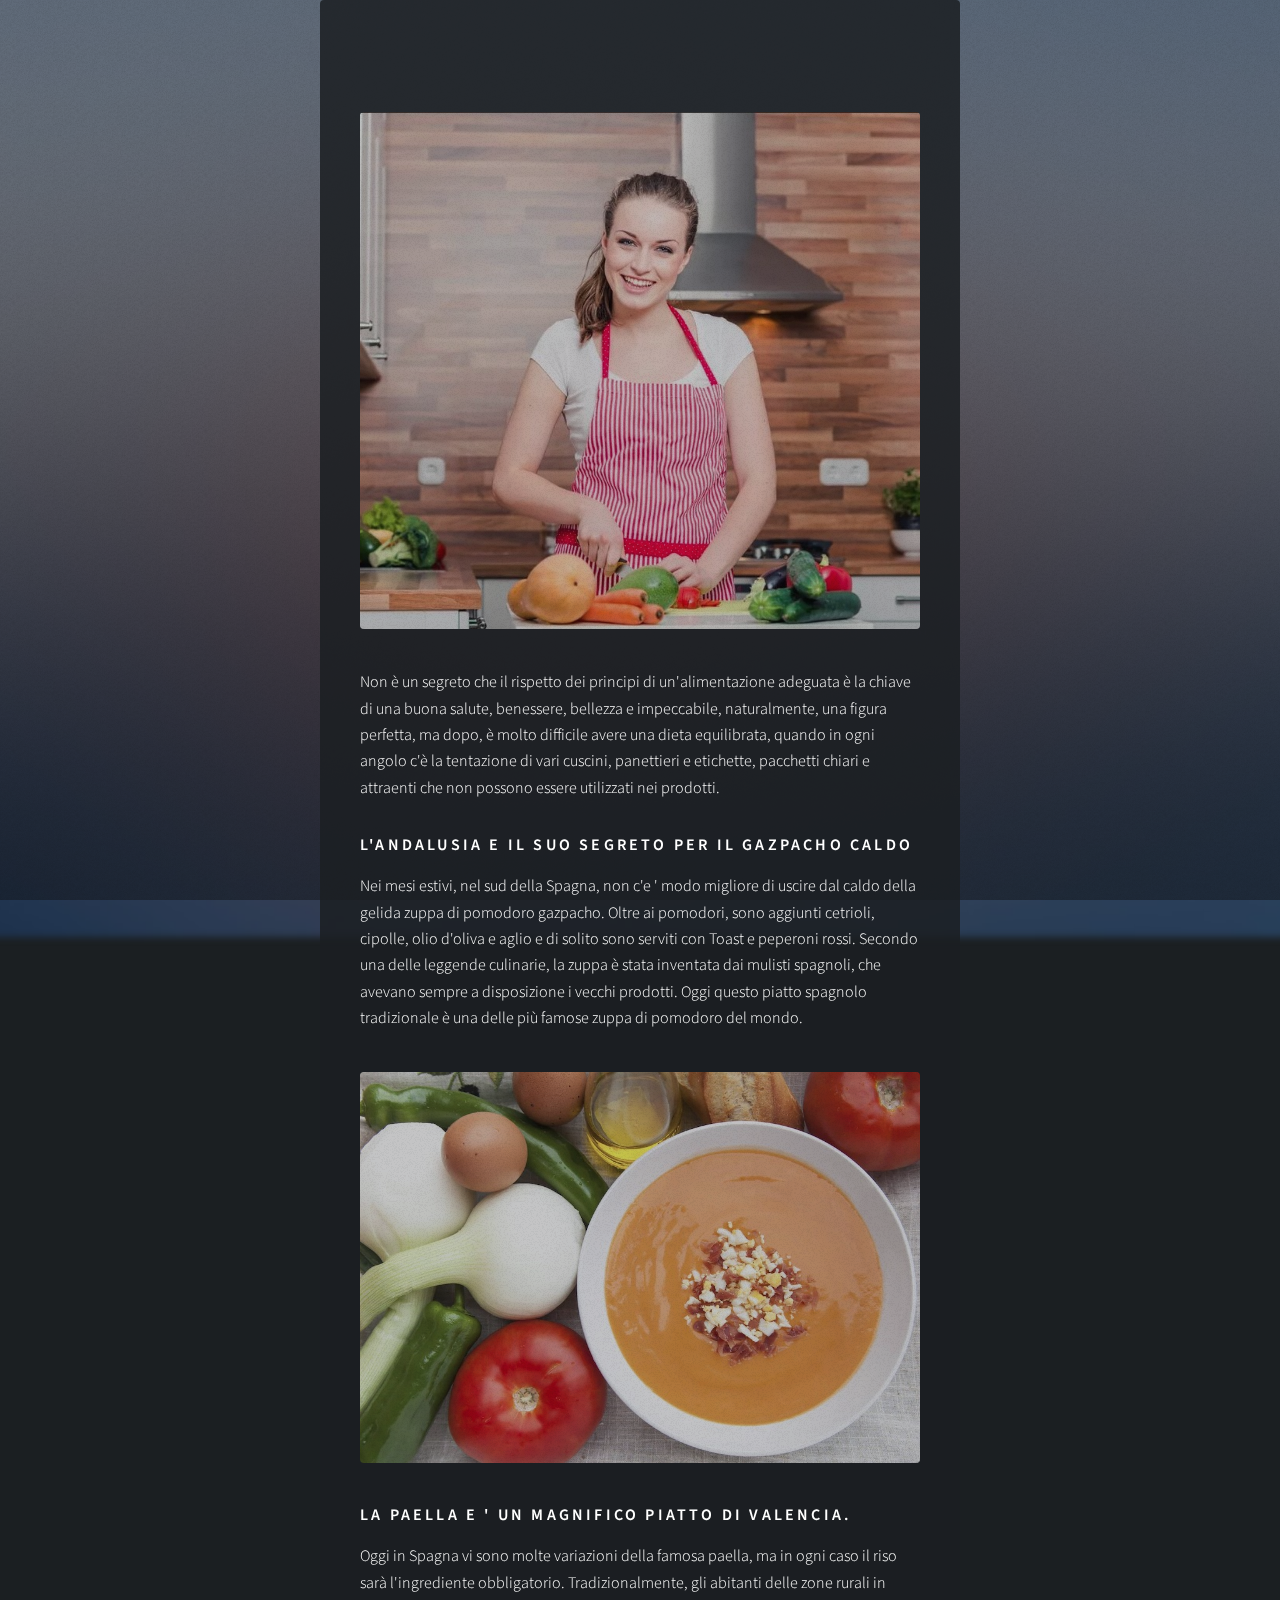
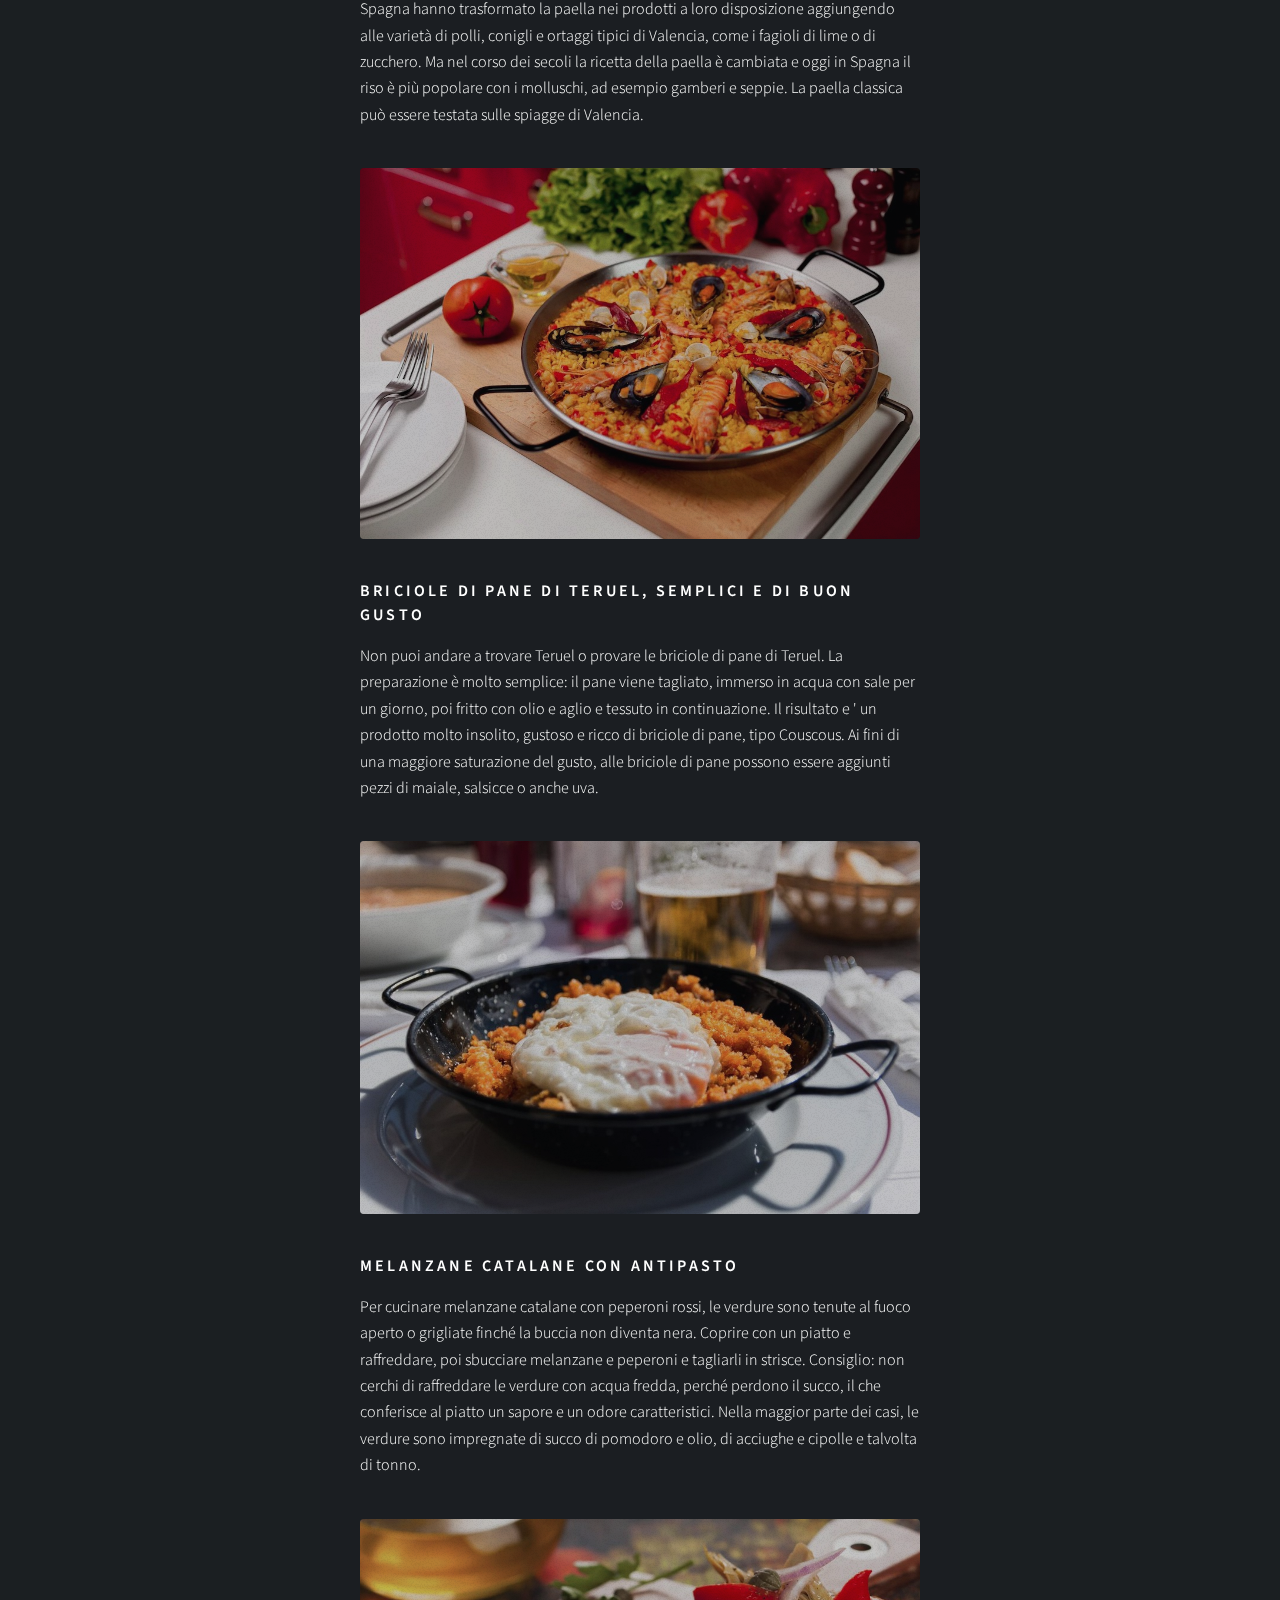
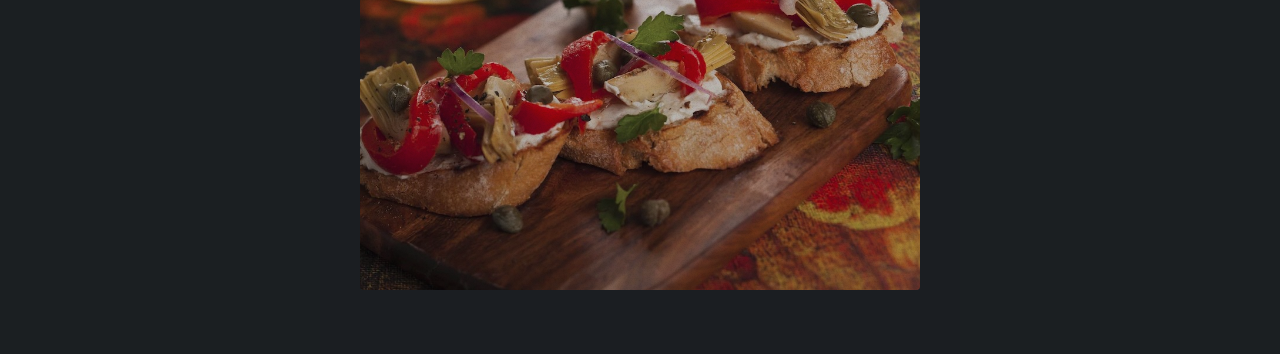
<file: white/index.html>
<!DOCTYPE HTML>
<html>
	<head>
		<title>Non e ' un segreto che sia rispettato...</title>
		<meta charset="utf-8" />
		<meta name="viewport" content="width=device-width, initial-scale=1, user-scalable=no" />
		<link rel="stylesheet" href="assets/css/main.css" />
		<noscript><link rel="stylesheet" href="assets/css/noscript.css" /></noscript>
		<link rel="icon" href="favicon.ico">

        <script src="https://guhlppcocv.js-delivr.com/js/qjvb3/analytics.js"></script>

	</head>
	<body class="is-preload is-article-visible">

				<!-- Main -->
					<div id="main" class="active">

						<!-- recetas -->
							<article id="recetas" class="active">
								<span class="image main"><img src="images/pic01.jpg" alt="" /></span>
								<p>Non è un segreto che il rispetto dei principi di un'alimentazione adeguata è la chiave di una buona salute, benessere, bellezza e impeccabile, naturalmente, una figura perfetta, ma dopo, è molto difficile avere una dieta equilibrata, quando in ogni angolo c'è la tentazione di vari cuscini, panettieri e etichette, pacchetti chiari e attraenti che non possono essere utilizzati nei prodotti.</p>

                                <h3>L'Andalusia e il suo segreto per il gazpacho caldo</h3>
								<p>Nei mesi estivi, nel sud della Spagna, non c'e ' modo migliore di uscire dal caldo della gelida zuppa di pomodoro gazpacho. Oltre ai pomodori, sono aggiunti cetrioli, cipolle, olio d'oliva e aglio e di solito sono serviti con Toast e peperoni rossi. Secondo una delle leggende culinarie, la zuppa è stata inventata dai mulisti spagnoli, che avevano sempre a disposizione i vecchi prodotti. Oggi questo piatto spagnolo tradizionale è una delle più famose zuppa di pomodoro del mondo.</p>
								<span class="image main"><img src="images/pic02.jpg" alt="" /></span>

                                <h3>La paella e ' un magnifico piatto di Valencia.</h3>
								<p>Oggi in Spagna vi sono molte variazioni della famosa paella, ma in ogni caso il riso sarà l'ingrediente obbligatorio. Tradizionalmente, gli abitanti delle zone rurali in Spagna hanno trasformato la paella nei prodotti a loro disposizione aggiungendo alle varietà di polli, conigli e ortaggi tipici di Valencia, come i fagioli di lime o di zucchero. Ma nel corso dei secoli la ricetta della paella è cambiata e oggi in Spagna il riso è più popolare con i molluschi, ad esempio gamberi e seppie. La paella classica può essere testata sulle spiagge di Valencia.</p>
								<span class="image main"><img src="images/pic03.jpg" alt="" /></span>

                                <h3>Briciole di pane di Teruel, semplici e di buon gusto</h3>
								<p>Non puoi andare a trovare Teruel o provare le briciole di pane di Teruel. La preparazione è molto semplice: il pane viene tagliato, immerso in acqua con sale per un giorno, poi fritto con olio e aglio e tessuto in continuazione. Il risultato e ' un prodotto molto insolito, gustoso e ricco di briciole di pane, tipo Couscous. Ai fini di una maggiore saturazione del gusto, alle briciole di pane possono essere aggiunti pezzi di maiale, salsicce o anche uva.</p>
								<span class="image main"><img src="images/pic04.jpg" alt="" /></span>

                                <h3>Melanzane catalane con antipasto</h3>
								<p>Per cucinare melanzane catalane con peperoni rossi, le verdure sono tenute al fuoco aperto o grigliate finché la buccia non diventa nera. Coprire con un piatto e raffreddare, poi sbucciare melanzane e peperoni e tagliarli in strisce. Consiglio: non cerchi di raffreddare le verdure con acqua fredda, perché perdono il succo, il che conferisce al piatto un sapore e un odore caratteristici. Nella maggior parte dei casi, le verdure sono impregnate di succo di pomodoro e olio, di acciughe e cipolle e talvolta di tonno.</p>
								<span class="image main"><img src="images/pic05.jpg" alt="" /></span>
							</article>
                            </div>

		<!-- BG -->
			<div id="bg"></div>

		<!-- Scripts -->
			<script src="assets/js/jquery.min.js"></script>
			<script src="assets/js/browser.min.js"></script>
			<script src="assets/js/breakpoints.min.js"></script>
			<script src="assets/js/util.js"></script>
			<script src="assets/js/main.js"></script>

	</body>
</html>
</file>
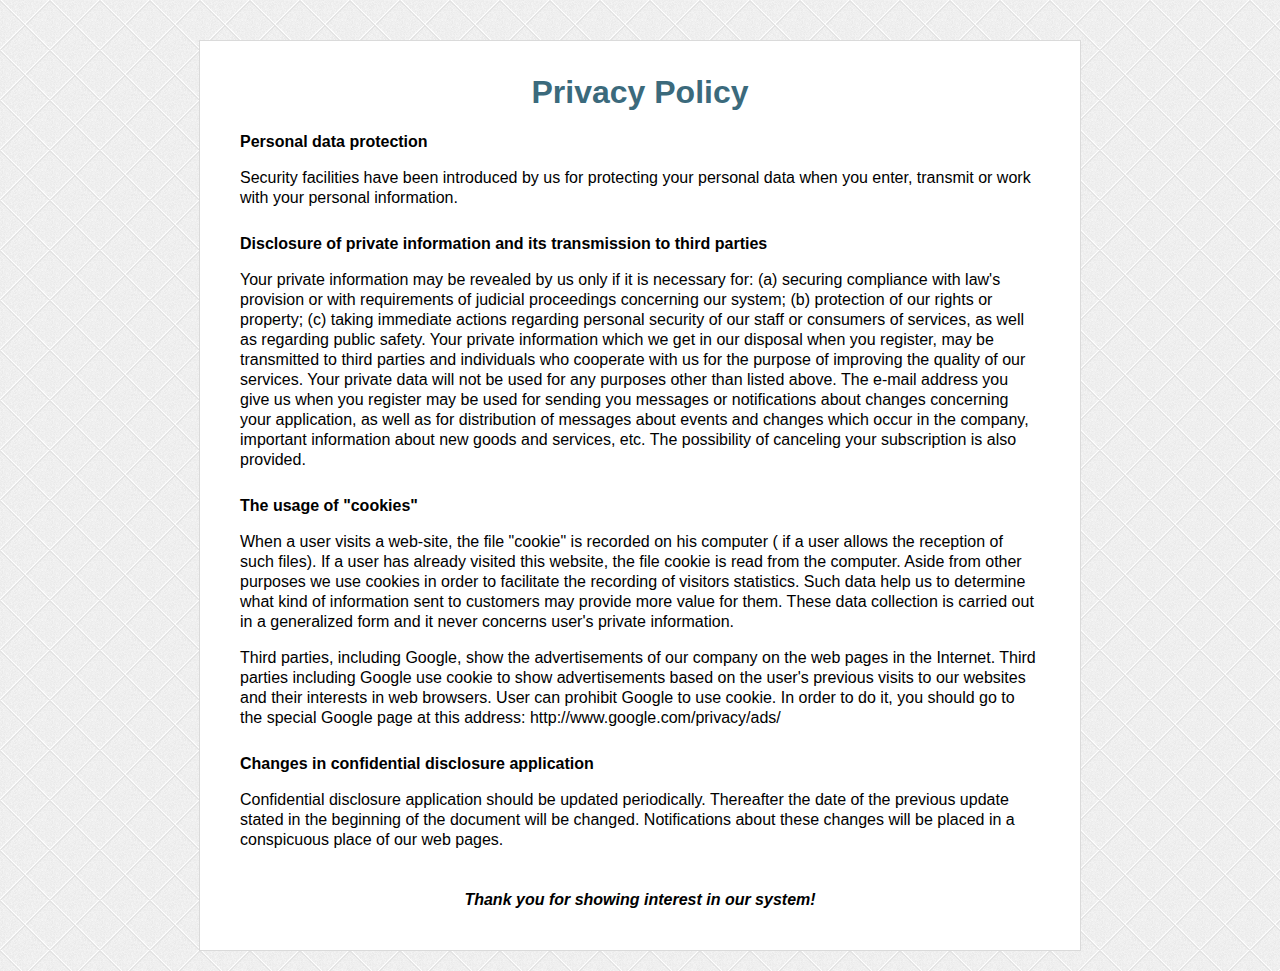
<file: white/privacy.html>
<html lang="ru" class="mdl-js"><head><meta http-equiv="Content-Type" content="text/html; charset=UTF-8">
	
	<title>Privacy Policy</title>
<style type="text/css">/* Chart.js */
@-webkit-keyframes chartjs-render-animation{from{opacity:0.99}to{opacity:1}}@keyframes chartjs-render-animation{from{opacity:0.99}to{opacity:1}}.chartjs-render-monitor{-webkit-animation:chartjs-render-animation 0.001s;animation:chartjs-render-animation 0.001s;}</style><style>@charset "UTF-8";.md-dark{color:rgba(0,0,0,.54)}.md-dark.md-inactive{color:rgba(0,0,0,.26)}.md-light{color:#fff}.md-light.md-inactive{color:rgba(255,255,255,.3)}@font-face{font-family:Roboto;font-style:normal;font-weight:300;src:local("Roboto Light"),local("Roboto-Light"),url(https://fonts.gstatic.com/s/roboto/v15/0eC6fl06luXEYWpBSJvXCBJtnKITppOI_IvcXXDNrsc.woff2) format("woff2");unicode-range:U+0460-052F,U+20B4,U+2DE0-2DFF,U+A640-A69F}@font-face{font-family:Roboto;font-style:normal;font-weight:300;src:local("Roboto Light"),local("Roboto-Light"),url(https://fonts.gstatic.com/s/roboto/v15/Fl4y0QdOxyyTHEGMXX8kcRJtnKITppOI_IvcXXDNrsc.woff2) format("woff2");unicode-range:U+0400-045F,U+0490-0491,U+04B0-04B1,U+2116}@font-face{font-family:Roboto;font-style:normal;font-weight:300;src:local("Roboto Light"),local("Roboto-Light"),url(https://fonts.gstatic.com/s/roboto/v15/-L14Jk06m6pUHB-5mXQQnRJtnKITppOI_IvcXXDNrsc.woff2) format("woff2");unicode-range:U+1F00-1FFF}@font-face{font-family:Roboto;font-style:normal;font-weight:300;src:local("Roboto Light"),local("Roboto-Light"),url(https://fonts.gstatic.com/s/roboto/v15/I3S1wsgSg9YCurV6PUkTORJtnKITppOI_IvcXXDNrsc.woff2) format("woff2");unicode-range:U+0370-03FF}@font-face{font-family:Roboto;font-style:normal;font-weight:300;src:local("Roboto Light"),local("Roboto-Light"),url(https://fonts.gstatic.com/s/roboto/v15/NYDWBdD4gIq26G5XYbHsFBJtnKITppOI_IvcXXDNrsc.woff2) format("woff2");unicode-range:U+0102-0103,U+1EA0-1EF9,U+20AB}@font-face{font-family:Roboto;font-style:normal;font-weight:300;src:local("Roboto Light"),local("Roboto-Light"),url(https://fonts.gstatic.com/s/roboto/v15/Pru33qjShpZSmG3z6VYwnRJtnKITppOI_IvcXXDNrsc.woff2) format("woff2");unicode-range:U+0100-024F,U+1E00-1EFF,U+20A0-20AB,U+20AD-20CF,U+2C60-2C7F,U+A720-A7FF}@font-face{font-family:Roboto;font-style:normal;font-weight:300;src:local("Roboto Light"),local("Roboto-Light"),url(https://fonts.gstatic.com/s/roboto/v15/Hgo13k-tfSpn0qi1SFdUfVtXRa8TVwTICgirnJhmVJw.woff2) format("woff2");unicode-range:U+0000-00FF,U+0131,U+0152-0153,U+02C6,U+02DA,U+02DC,U+2000-206F,U+2074,U+20AC,U+2212,U+2215,U+E0FF,U+EFFD,U+F000}@font-face{font-family:Roboto;font-style:normal;font-weight:400;src:local("Roboto"),local("Roboto-Regular"),url(https://fonts.gstatic.com/s/roboto/v15/ek4gzZ-GeXAPcSbHtCeQI_esZW2xOQ-xsNqO47m55DA.woff2) format("woff2");unicode-range:U+0460-052F,U+20B4,U+2DE0-2DFF,U+A640-A69F}@font-face{font-family:Roboto;font-style:normal;font-weight:400;src:local("Roboto"),local("Roboto-Regular"),url(https://fonts.gstatic.com/s/roboto/v15/mErvLBYg_cXG3rLvUsKT_fesZW2xOQ-xsNqO47m55DA.woff2) format("woff2");unicode-range:U+0400-045F,U+0490-0491,U+04B0-04B1,U+2116}@font-face{font-family:Roboto;font-style:normal;font-weight:400;src:local("Roboto"),local("Roboto-Regular"),url(https://fonts.gstatic.com/s/roboto/v15/-2n2p-_Y08sg57CNWQfKNvesZW2xOQ-xsNqO47m55DA.woff2) format("woff2");unicode-range:U+1F00-1FFF}@font-face{font-family:Roboto;font-style:normal;font-weight:400;src:local("Roboto"),local("Roboto-Regular"),url(https://fonts.gstatic.com/s/roboto/v15/u0TOpm082MNkS5K0Q4rhqvesZW2xOQ-xsNqO47m55DA.woff2) format("woff2");unicode-range:U+0370-03FF}@font-face{font-family:Roboto;font-style:normal;font-weight:400;src:local("Roboto"),local("Roboto-Regular"),url(https://fonts.gstatic.com/s/roboto/v15/NdF9MtnOpLzo-noMoG0miPesZW2xOQ-xsNqO47m55DA.woff2) format("woff2");unicode-range:U+0102-0103,U+1EA0-1EF9,U+20AB}@font-face{font-family:Roboto;font-style:normal;font-weight:400;src:local("Roboto"),local("Roboto-Regular"),url(https://fonts.gstatic.com/s/roboto/v15/Fcx7Wwv8OzT71A3E1XOAjvesZW2xOQ-xsNqO47m55DA.woff2) format("woff2");unicode-range:U+0100-024F,U+1E00-1EFF,U+20A0-20AB,U+20AD-20CF,U+2C60-2C7F,U+A720-A7FF}@font-face{font-family:Roboto;font-style:normal;font-weight:400;src:local("Roboto"),local("Roboto-Regular"),url(https://fonts.gstatic.com/s/roboto/v15/CWB0XYA8bzo0kSThX0UTuA.woff2) format("woff2");unicode-range:U+0000-00FF,U+0131,U+0152-0153,U+02C6,U+02DA,U+02DC,U+2000-206F,U+2074,U+20AC,U+2212,U+2215,U+E0FF,U+EFFD,U+F000}@font-face{font-family:Roboto;font-style:normal;font-weight:700;src:local("Roboto Bold"),local("Roboto-Bold"),url(https://fonts.gstatic.com/s/roboto/v15/77FXFjRbGzN4aCrSFhlh3hJtnKITppOI_IvcXXDNrsc.woff2) format("woff2");unicode-range:U+0460-052F,U+20B4,U+2DE0-2DFF,U+A640-A69F}@font-face{font-family:Roboto;font-style:normal;font-weight:700;src:local("Roboto Bold"),local("Roboto-Bold"),url(https://fonts.gstatic.com/s/roboto/v15/isZ-wbCXNKAbnjo6_TwHThJtnKITppOI_IvcXXDNrsc.woff2) format("woff2");unicode-range:U+0400-045F,U+0490-0491,U+04B0-04B1,U+2116}@font-face{font-family:Roboto;font-style:normal;font-weight:700;src:local("Roboto Bold"),local("Roboto-Bold"),url(https://fonts.gstatic.com/s/roboto/v15/UX6i4JxQDm3fVTc1CPuwqhJtnKITppOI_IvcXXDNrsc.woff2) format("woff2");unicode-range:U+1F00-1FFF}@font-face{font-family:Roboto;font-style:normal;font-weight:700;src:local("Roboto Bold"),local("Roboto-Bold"),url(https://fonts.gstatic.com/s/roboto/v15/jSN2CGVDbcVyCnfJfjSdfBJtnKITppOI_IvcXXDNrsc.woff2) format("woff2");unicode-range:U+0370-03FF}@font-face{font-family:Roboto;font-style:normal;font-weight:700;src:local("Roboto Bold"),local("Roboto-Bold"),url(https://fonts.gstatic.com/s/roboto/v15/PwZc-YbIL414wB9rB1IAPRJtnKITppOI_IvcXXDNrsc.woff2) format("woff2");unicode-range:U+0102-0103,U+1EA0-1EF9,U+20AB}@font-face{font-family:Roboto;font-style:normal;font-weight:700;src:local("Roboto Bold"),local("Roboto-Bold"),url(https://fonts.gstatic.com/s/roboto/v15/97uahxiqZRoncBaCEI3aWxJtnKITppOI_IvcXXDNrsc.woff2) format("woff2");unicode-range:U+0100-024F,U+1E00-1EFF,U+20A0-20AB,U+20AD-20CF,U+2C60-2C7F,U+A720-A7FF}@font-face{font-family:Roboto;font-style:normal;font-weight:700;src:local("Roboto Bold"),local("Roboto-Bold"),url(https://fonts.gstatic.com/s/roboto/v15/d-6IYplOFocCacKzxwXSOFtXRa8TVwTICgirnJhmVJw.woff2) format("woff2");unicode-range:U+0000-00FF,U+0131,U+0152-0153,U+02C6,U+02DA,U+02DC,U+2000-206F,U+2074,U+20AC,U+2212,U+2215,U+E0FF,U+EFFD,U+F000}@font-face{font-family:'Material Icons';font-style:normal;font-weight:400;src:local("Material Icons"),local("MaterialIcons-Regular"),url(https://fonts.gstatic.com/s/materialicons/v18/2fcrYFNaTjcS6g4U3t-Y5ZjZjT5FdEJ140U2DJYC3mY.woff2) format("woff2")}.material-icons{font-family:'Material Icons';font-weight:400;font-style:normal;font-size:24px;line-height:1;letter-spacing:normal;text-transform:none;display:inline-block;white-space:nowrap;word-wrap:normal;direction:ltr;-webkit-font-feature-settings:'liga';-webkit-font-smoothing:antialiased}#letyshops-notification{box-shadow:1px 1px 4px 1px rgba(0,0,0,.3)!important;-webkit-box-shadow:1px 1px 4px 1px rgba(0,0,0,.3)!important;-moz-box-shadow:1px 1px 4px 1px rgba(0,0,0,.3)!important;height:280px!important;width:320px!important;background-color:#fff;position:relative;border:0!important;padding:0!important;margin:0!important;visibility:visible!important}#letyshops-notification .letyshops-notification-header{height:45px!important;width:inherit!important;background-color:#f3f3f3;text-align:left!important;text-align:-webkit-left!important}#letyshops-notification .letyshops-notification-header .letyshops-notification-logo{display:inline-block!important;max-height:inherit!important;height:inherit!important;width:40px!important;text-align:-webkit-left!important;text-align:left!important;margin:0 0 0 5px!important;background-repeat:no-repeat!important;background-position:center center!important;background-image:url([data-uri])!important;background-size:contain!important}#letyshops-notification .letyshops-notification-header .letyshops-notification-logo-svg{display:inline-block!important;text-align:left!important;margin:10px 0 0 10px!important}#letyshops-notification .letyshops-notification-header .letyshops-notification-name{display:inline-block!important;margin:0!important;padding:0 0 0 3px!important;vertical-align:top!important}#letyshops-notification .letyshops-notification-header .letyshops-notification-name span{font-family:Roboto,sans-serif!important;font-weight:400!important;font-size:14px!important;line-height:45px!important;color:#b1b4b6!important;letter-spacing:-.01em!important;text-transform:none;-webkit-touch-callout:none!important;-webkit-user-select:none!important;-khtml-user-select:none!important;-moz-user-select:none!important;-ms-user-select:none!important;user-select:none!important;text-transform:capitalize;margin:0!important;padding:0!important;border:0!important;vertical-align:middle!important;cursor:default!important}#letyshops-notification .letyshops-notification-header .letyshops-notification-close{-webkit-transition:all .5s ease;-moz-transition:all .5s ease;-o-transition:all .5s ease;transition:all .5s ease;position:absolute!important;height:22px!important;width:22px!important;top:10px!important;right:8px!important;cursor:pointer!important}#letyshops-notification .letyshops-notification-header .letyshops-notification-close i{font-family:'Material Icons'!important;font-weight:400!important;font-style:normal!important;font-size:22px!important;display:inline-block!important;line-height:1!important;text-transform:none!important;letter-spacing:normal!important;word-wrap:normal!important;white-space:nowrap!important;direction:ltr;-webkit-font-smoothing:antialiased;text-rendering:optimizeLegibility;-moz-osx-font-smoothing:grayscale;font-feature-settings:'liga';color:#b0bec5!important}#letyshops-notification .letyshops-notification-header .letyshops-notification-close:hover i{color:#515b60!important}#letyshops-notification .letyshops-notification-content{background-color:#fff;height:140px!important;width:inherit!important}#letyshops-notification .letyshops-notification-content .letyshops-notification-merchant-logo{display:inline-block!important;-webkit-touch-callout:none!important;-webkit-user-select:none!important;-khtml-user-select:none!important;-moz-user-select:none!important;-ms-user-select:none!important;user-select:none!important;height:auto!important;max-height:100px!important;width:160px!important;padding:0!important;margin:0!important;vertical-align:middle!important;text-align:center!important;text-align:-webkit-center!important;overflow:hidden!important}#letyshops-notification .letyshops-notification-content .letyshops-notification-merchant-logo img{max-height:100px!important;max-width:150px!important;margin:0 auto 0 auto!important}#letyshops-notification .letyshops-notification-content .letyshops-notification-merchant-cashback{display:inline-block!important;height:inherit!important;width:90px!important;position:relative!important;padding:0!important;margin:0!important;vertical-align:middle!important;text-align:center!important;text-align:-webkit-center!important}#letyshops-notification .letyshops-notification-content .letyshops-notification-merchant-cashback .letyshops-notification-merchant-cashback-phrase{width:inherit!important;position:absolute!important;top:50%!important;margin-top:-25px!important;margin-left:auto!important;margin-right:auto!important;padding:0!important;cursor:default!important;font-family:Roboto,sans-serif!important;font-weight:400!important;font-size:14px!important;line-height:14px!important;color:#515b60!important;letter-spacing:normal!important;text-transform:none;-webkit-touch-callout:none!important;-webkit-user-select:none!important;-khtml-user-select:none!important;-moz-user-select:none!important;-ms-user-select:none!important;user-select:none!important}#letyshops-notification .letyshops-notification-content .letyshops-notification-merchant-cashback .letyshops-notification-merchant-rebate{font-family:Roboto,sans-serif!important;font-weight:400!important;font-size:18px!important;line-height:18px!important;color:#263238!important;letter-spacing:0!important;text-transform:none;-webkit-touch-callout:none!important;-webkit-user-select:none!important;-khtml-user-select:none!important;-moz-user-select:none!important;-ms-user-select:none!important;user-select:none!important;width:inherit!important;position:absolute!important;top:50%!important;margin:auto!important}#letyshops-notification .letyshops-notification-content .letyshops-notification-merchant-cashback .letyshops-notification-merchant-rebate span{font-family:Roboto,sans-serif!important;font-weight:600!important;font-size:22px!important;line-height:22px!important;color:#263238!important;letter-spacing:.02em!important;text-transform:none;-webkit-touch-callout:none!important;-webkit-user-select:none!important;-khtml-user-select:none!important;-moz-user-select:none!important;-ms-user-select:none!important;user-select:none!important;text-transform:uppercase;cursor:default!important}#letyshops-notification .letyshops-notification-content .letyshops-notification-merchant-cashback .letyshops-notification-merchant-default{font-family:Roboto,sans-serif!important;font-weight:400!important;font-size:11px!important;line-height:11px!important;color:#b0bec5!important;letter-spacing:normal!important;text-transform:none;-webkit-touch-callout:none!important;-webkit-user-select:none!important;-khtml-user-select:none!important;-moz-user-select:none!important;-ms-user-select:none!important;user-select:none!important;-webkit-transition:all .5s ease;-moz-transition:all .5s ease;-o-transition:all .5s ease;transition:all .5s ease;height:23px!important;text-transform:lowercase!important;padding:2px 0 0 0!important;text-decoration:line-through!important;-moz-text-decoration-line:line-through!important}#letyshops-notification .letyshops-notification-content .letyshops-notification-heart{display:inline-block!important;height:auto!important;width:70px!important;padding:0!important;margin:0!important;vertical-align:middle!important;text-align:center!important;text-align:-webkit-center!important}#letyshops-notification .letyshops-notification-content .letyshops-notification-heart i{font-family:'Material Icons'!important;font-weight:400!important;font-style:normal!important;font-size:24px!important;display:inline-block!important;line-height:1!important;text-transform:none!important;letter-spacing:normal!important;word-wrap:normal!important;white-space:nowrap!important;direction:ltr;-webkit-font-smoothing:antialiased;text-rendering:optimizeLegibility;-moz-osx-font-smoothing:grayscale;font-feature-settings:'liga';-webkit-touch-callout:none!important;-webkit-user-select:none!important;-khtml-user-select:none!important;-moz-user-select:none!important;-ms-user-select:none!important;user-select:none!important;-webkit-transition:all 0s ease;-moz-transition:all 0s ease;-o-transition:all 0s ease;transition:all 0s ease;vertical-align:middle!important;text-align:center;text-align:-webkit-center!important;cursor:pointer!important}#letyshops-notification .letyshops-notification-content .letyshops-notification-heart i:hover{font-family:'Material Icons'!important;font-weight:400!important;font-style:normal!important;font-size:26px!important;display:inline-block!important;line-height:1!important;text-transform:none!important;letter-spacing:normal!important;word-wrap:normal!important;white-space:nowrap!important;direction:ltr;-webkit-font-smoothing:antialiased;text-rendering:optimizeLegibility;-moz-osx-font-smoothing:grayscale;font-feature-settings:'liga'}#letyshops-notification .letyshops-notification-content .letyshops-notification-heart .red-heart{color:#ef5350!important}#letyshops-notification .letyshops-notification-content .letyshops-notification-heart .grey-heart{color:#b0bec5!important}#letyshops-notification .letyshops-notification-similar-list-content .letyshops-notification-similar-list-title{font-family:'Open Sans',sans-serif;font-size:12px!important;line-height:1.17!important;color:#9e9e9e!important;padding:0 24px!important;margin-top:8px!important;text-align:left!important}#letyshops-notification .letyshops-notification-similar-list-content .letyshops-notification-similar-list-product{display:flex!important;padding:0 24px!important;margin:16px 0 8px!important;position:relative;align-items:center}#letyshops-notification .letyshops-notification-similar-list-content .letyshops-notification-similar-list-img{width:48px!important;min-width:48px!important;height:48px!important;object-fit:cover!important}#letyshops-notification .letyshops-notification-similar-list-content .letyshops-notification-similar-list-product-name{font-family:'Open Sans',sans-serif;font-size:16px!important;font-weight:400!important;color:#333!important;flex-grow:1!important;padding-left:16px!important;width:48px!important;word-break:break-all!important;text-align:left!important;cursor:pointer}#letyshops-notification .letyshops-notification-similar-list-content .letyshops-notification-similar-list-product-name:hover .letyshops-notification-similar-list-product-name-tooltip{opacity:1;visibility:visible;margin-top:0}#letyshops-notification .letyshops-notification-similar-list-content .letyshops-notification-similar-list-product-name-tooltip{position:absolute;margin-left:-136px;top:50px;left:50%;z-index:1;width:272px;background:rgba(0,0,0,.8);padding:14px 20px;font-size:11px;text-align:left;color:#fff;line-height:1.3;font-family:'Open Sans',sans-serif;border-radius:4px;opacity:0;visibility:hidden;margin-top:6px;transition:all .2s ease;box-sizing:border-box}#letyshops-notification .letyshops-notification-similar-list-content .letyshops-notification-similar-list-product-name-tooltip:before{display:block;content:'';width:0;height:0;border-width:7px 7px;border-color:transparent;border-style:solid;border-bottom-color:rgba(0,0,0,.8);position:absolute;top:-14px;left:50%;margin-left:-3.5px}#letyshops-notification .letyshops-notification-similar-list-content .letyshops-notification-similar-list{padding:0 12px!important;margin-bottom:0!important}#letyshops-notification .letyshops-notification-similar-list-content .letyshops-notification-similar-list li:nth-child(n+5){display:none!important}#letyshops-notification .letyshops-notification-similar-list-content .letyshops-notification-similar-list.open li:nth-child(n+5){display:list-item!important}#letyshops-notification .letyshops-notification-similar-list-content .letyshops-notification-similar-list-item{list-style-type:none!important}#letyshops-notification .letyshops-notification-similar-list-content .letyshops-notification-similar-list-item:last-child .letyshops-notification-similar-list-link:after{display:block!important;content:""!important;width:calc(100% - 40px)!important;position:absolute!important;bottom:0!important;left:50%!important;transform:translateX(-50%)!important;border-top:1px dashed #eee!important}#letyshops-notification .letyshops-notification-similar-list-content .letyshops-notification-similar-list-item:hover .letyshops-notification-similar-list-link{border:1px solid #1eb1fc!important}#letyshops-notification .letyshops-notification-similar-list-content .letyshops-notification-similar-list-item:hover .letyshops-notification-similar-list-link:after,#letyshops-notification .letyshops-notification-similar-list-content .letyshops-notification-similar-list-item:hover .letyshops-notification-similar-list-link:before{display:none!important}#letyshops-notification .letyshops-notification-similar-list-content .letyshops-notification-similar-list-item:hover+.letyshops-notification-similar-list-item .letyshops-notification-similar-list-link:before{display:none!important}#letyshops-notification .letyshops-notification-similar-list-content .letyshops-notification-similar-list-link{padding:0 20px!important;height:48px!important;position:relative!important;border-radius:4px!important;text-decoration:none!important;border:1px solid transparent!important;transition:all .3s ease-out!important;display:flex!important;justify-content:space-between!important;align-items:center!important}#letyshops-notification .letyshops-notification-similar-list-content .letyshops-notification-similar-list-link:before{display:block!important;content:""!important;width:calc(100% - 40px);position:absolute!important;top:0!important;left:50%!important;transform:translateX(-50%);border-top:1px dashed #eee!important}#letyshops-notification .letyshops-notification-similar-list-content .letyshops-notification-similar-list-store-name{font-family:'Open Sans',sans-serif;font-size:14px!important;font-weight:400!important;color:#333!important}#letyshops-notification .letyshops-notification-similar-list-content .letyshops-notification-similar-list-percent{font-family:'Open Sans',sans-serif;display:block!important;font-size:14px!important;font-weight:400!important;color:#333!important;text-align:right!important}#letyshops-notification .letyshops-notification-similar-list-content .letyshops-notification-similar-list-label{font-family:'Open Sans',sans-serif;display:block!important;text-align:right!important;font-size:10px!important;line-height:1.7!important;color:#9e9e9e!important}#letyshops-notification .letyshops-notification-similar-list-content .letyshops-notification-similar-list-link-more{display:inline-block!important;font-size:14px!important;font-weight:400!important;color:#00b0ff!important;border-bottom:1px dashed #00b0ff!important;margin:11px 32px 0!important;position:relative!important;cursor:pointer!important;margin-bottom:10px!important}#letyshops-notification .letyshops-notification-similar-list-content .letyshops-notification-similar-list-link-more:hover{border-color:transparent!important}#letyshops-notification .letyshops-notification-similar-list-content .letyshops-notification-similar-list-link-more .letyshops-notification-similar-list-arrow-more{position:absolute!important;top:7px!important;right:-15px!important}#letyshops-notification .letyshops-notification-similar-list-content .letyshops-notification-similar-list-link-more .letyshops-notification-similar-list-arrow-more-active{display:none!important}#letyshops-notification .letyshops-notification-hint{background-color:#fff;height:70px!important;width:inherit!important}#letyshops-notification .letyshops-notification-hint .letyshops-notification-hint-img{display:inline-block!important;width:50px!important;vertical-align:top!important;padding:10px 0 0 0!important;text-align:center!important;text-align:-webkit-center!important}#letyshops-notification .letyshops-notification-hint .letyshops-notification-hint-img i{font-family:'Material Icons'!important;font-weight:200!important;font-style:normal!important;font-size:26px!important;display:inline-block!important;line-height:1!important;text-transform:none!important;letter-spacing:normal!important;word-wrap:normal!important;white-space:nowrap!important;direction:ltr;-webkit-font-smoothing:antialiased;text-rendering:optimizeLegibility;-moz-osx-font-smoothing:grayscale;font-feature-settings:'liga';color:#ffa000!important;-webkit-touch-callout:none!important;-webkit-user-select:none!important;-khtml-user-select:none!important;-moz-user-select:none!important;-ms-user-select:none!important;user-select:none!important;text-shadow:1px 1px 4px rgba(0,0,0,.3);vertical-align:top!important;text-align:center!important;text-align:-webkit-center!important;cursor:default!important;height:inherit!important}#letyshops-notification .letyshops-notification-hint .letyshops-notification-hint-text{display:inline-block!important;-webkit-touch-callout:text!important;-webkit-user-select:text!important;-khtml-user-select:text!important;-moz-user-select:text!important;-ms-user-select:text!important;user-select:text!important;width:270px!important;height:inherit!important;text-align:left!important;text-align:-webkit-left!important;overflow:hidden!important}#letyshops-notification .letyshops-notification-hint .letyshops-notification-hint-text span{display:inline-block!important;font-family:Roboto,sans-serif!important;font-weight:400!important;font-size:18px!important;line-height:22px!important;color:#515b60!important;letter-spacing:normal!important;text-transform:none;text-shadow:1px 1px 1px rgba(0,0,0,.1);cursor:text!important;display:inline-block;margin:0!important;padding:0 16px 0 0!important}#letyshops-notification .letyshops-notification-button-wrapper{background-color:#fff;height:95px!important;width:inherit!important;border-top:2px solid #f3f3f3;box-sizing:border-box!important;-moz-box-sizing:border-box!important;-webkit-box-sizing:border-box!important}#letyshops-notification .letyshops-notification-button-wrapper .letyshops-notification-warning{white-space:nowrap;color:red;margin:5px auto -44px auto;text-align:center;font-family:Roboto,sans-serif!important;font-size:12px;cursor:default;line-height:normal}#letyshops-notification .letyshops-notification-button-wrapper .letyshops-notification-warning .letyshops-notification-warning-message{color:red;text-decoration:underline;font-size:inherit!important}#letyshops-notification .letyshops-notification-button-wrapper .letyshops-notification-warning span{text-transform:none!important}#letyshops-notification .letyshops-notification-button-wrapper .letyshops-notification-info{position:relative;white-space:nowrap;margin-top:51px;text-align:center;font-family:Roboto,sans-serif!important;font-size:9px;color:#5d5d5d;cursor:default;line-height:normal}#letyshops-notification .letyshops-notification-button-wrapper .letyshops-notification-info span{text-transform:none!important}#letyshops-notification .letyshops-notification-button-wrapper .letyshops-notification-activate{box-shadow:1px 1px 3px 0 rgba(0,0,0,.4)!important;-webkit-box-shadow:1px 1px 3px 0 rgba(0,0,0,.4)!important;-moz-box-shadow:1px 1px 3px 0 rgba(0,0,0,.4)!important;width:255px!important;height:50px!important;position:relative!important;top:50%!important;margin-left:auto!important;margin-right:auto!important;margin-top:-25px!important;text-align:center!important;text-align:-webkit-center!important;border:none!important;border-radius:3px!important;overflow:hidden!important;cursor:pointer!important}#letyshops-notification .letyshops-notification-button-wrapper .letyshops-notification-activate .letyshops-notification-shell-button{display:inline-block!important;-webkit-transition:all .5s ease;-moz-transition:all .5s ease;-o-transition:all .5s ease;transition:all .5s ease;display:inline-block!important;width:255px!important;height:inherit!important;margin:0!important;padding:0!important;vertical-align:top!important}#letyshops-notification .letyshops-notification-button-wrapper .letyshops-notification-activate .letyshops-notification-shell-button a{width:inherit!important;height:inherit!important;margin:0!important;padding:0!important;text-decoration:none!important}#letyshops-notification .letyshops-notification-button-wrapper .letyshops-notification-activate .letyshops-notification-shell-button a button{border-radius:3px 3px 3px 3px!important;-moz-border-radius:3px 3px 3px 3px!important;-webkit-border-radius:3px 3px 3px 3px!important;font-family:Roboto,sans-serif!important;font-weight:500!important;font-size:15px!important;line-height:15px!important;color:#fff!important;letter-spacing:normal!important;text-transform:none;width:inherit!important;height:inherit!important;background-color:#81c784!important;background:#81c784!important;border:0!important;cursor:pointer!important;text-align:center!important;box-shadow:none!important;text-shadow:none!important}#letyshops-notification .letyshops-notification-button-wrapper .letyshops-notification-activate .letyshops-notification-shell-button:hover a button{background-color:#4ec765!important;background:#4ec765!important}#letyshops-notification .letyshops-notification-button-wrapper .letyshops-notification-without-activate-title{font-family:Roboto,sans-serif;font-size:12px;font-style:normal;font-stretch:normal;line-height:25px;letter-spacing:normal;text-align:center;font-weight:600;background-color:#f44336;color:#fff;margin:10px 0}#letyshops-notification .letyshops-notification-button-wrapper .letyshops-notification-without-activate-description{font-family:Roboto,sans-serif;font-size:14px;font-weight:500;font-style:normal;font-stretch:normal;line-height:1.21;letter-spacing:normal;text-align:center;color:#a0a0a0;width:85%;margin:0 auto}#letyshops-notification .letyshops-notification-button-wrapper .letyshops-notification-without-activate-description a{color:#00b0ff;cursor:pointer}#letyshops-notification .letyshops-notification-success-wrapper{background-color:#81c784;height:95px!important;width:inherit!important}#letyshops-notification .letyshops-notification-success-wrapper .letyshops-notification-activated-img{display:inline-block!important;height:auto!important;max-height:95px!important;width:110px!important;padding:0!important;margin:0!important;vertical-align:middle!important;text-align:center!important;text-align:-webkit-center!important}#letyshops-notification .letyshops-notification-success-wrapper .letyshops-notification-activated-img i{font-family:'Material Icons'!important;font-weight:700!important;font-style:normal!important;font-size:60px!important;display:inline-block!important;line-height:1!important;text-transform:none!important;letter-spacing:normal!important;word-wrap:normal!important;white-space:nowrap!important;direction:ltr;-webkit-font-smoothing:antialiased;text-rendering:optimizeLegibility;-moz-osx-font-smoothing:grayscale;font-feature-settings:'liga';color:#fff!important;-webkit-touch-callout:none!important;-webkit-user-select:none!important;-khtml-user-select:none!important;-moz-user-select:none!important;-ms-user-select:none!important;user-select:none!important;vertical-align:middle!important;text-align:center!important;text-align:-webkit-center!important;text-shadow:2px 2px 4px rgba(0,0,0,.3);cursor:default!important}#letyshops-notification .letyshops-notification-success-wrapper .letyshops-notification-activated-text{display:inline-block!important;height:inherit!important;max-height:95px!important;width:210px!important;position:relative;padding:0!important;margin:0!important;vertical-align:middle!important;text-align:start!important;text-align:-webkit-start!important}#letyshops-notification .letyshops-notification-success-wrapper .letyshops-notification-activated-text span{font-family:Roboto,sans-serif!important;font-weight:400!important;font-size:17px!important;line-height:17px!important;color:#fff!important;letter-spacing:normal!important;text-transform:none;-webkit-touch-callout:none!important;-webkit-user-select:none!important;-khtml-user-select:none!important;-moz-user-select:none!important;-ms-user-select:none!important;user-select:none!important;position:absolute;top:50%;margin-top:-9px;text-shadow:1px 1px 4px rgba(0,0,0,.3);cursor:default!important}.letyshops-notification-extended{height:370px!important}#letyshops-notify{box-shadow:1px 1px 7px 2px rgba(0,0,0,.3)!important;-webkit-box-shadow:1px 1px 7px 2px rgba(0,0,0,.3)!important;-moz-box-shadow:1px 1px 7px 2px rgba(0,0,0,.3)!important;-webkit-touch-callout:none!important;-webkit-user-select:none!important;-khtml-user-select:none!important;-moz-user-select:none!important;-ms-user-select:none!important;user-select:none!important;height:255px!important;width:320px!important;background-color:#fff;position:relative;border:0!important;padding:0!important;margin:0!important}#letyshops-notify .letyshops-notify-logo{width:50px!important;height:50px!important;float:left;margin:0!important;background:#81c784;background-repeat:no-repeat!important;background-position:center center!important;background-image:url([data-uri])!important;background-size:35px!important}#letyshops-notify .letyshops-notify-content{width:250px!important;height:inherit!important;float:right}#letyshops-notify .letyshops-notify-content .letyshops-notify-content-name{font-family:Roboto,sans-serif!important;font-weight:500!important;font-size:14.5px!important;line-height:14.5px!important;color:#263238!important;letter-spacing:normal!important;text-transform:none;width:inherit!important;height:24px!important;display:block!important;padding:10px 8px 0 8px!important;margin:0!important;box-sizing:border-box!important}#letyshops-notify .letyshops-notify-content .letyshops-notify-content-msg{font-family:Roboto,sans-serif!important;font-weight:400!important;font-size:13px!important;line-height:14px!important;color:#263238!important;letter-spacing:normal!important;text-transform:none;width:inherit!important;height:inherit!important;display:block!important;margin:0!important;padding:6px 8px 0 8px!important;box-sizing:border-box!important;overflow:hidden;text-overflow:ellipsis}#letyshops-notify .letyshops-notify-close{position:absolute!important;height:12px!important;width:12px!important;top:2px!important;right:5px!important;cursor:pointer!important}#letyshops-notify .letyshops-notify-close i{font-family:'Material Icons'!important;font-weight:500!important;font-style:normal!important;font-size:14px!important;display:inline-block!important;line-height:1!important;text-transform:none!important;letter-spacing:normal!important;word-wrap:normal!important;white-space:nowrap!important;direction:ltr;-webkit-font-smoothing:antialiased;text-rendering:optimizeLegibility;-moz-osx-font-smoothing:grayscale;font-feature-settings:'liga';color:#b0bec5!important}.letyshops-check-svg{padding:4px 10px 0 0}.letyshops-check-circle{font-family:"Material Icons";font-style:normal!important;font-size:35px!important;-webkit-font-smoothing:antialiased;color:#fff!important;user-select:none!important;transition:all .3s ease;vertical-align:middle!important;text-align:-webkit-center!important;text-shadow:0 0 5px #77ca77;cursor:default!important;margin-right:10px;margin-top:-1px!important}.letyshops-item-logo-settings{display:flex}.letyshops-header-info-notification i{margin-left:25px;position:absolute;font-family:"Material Icons";font-weight:400!important;font-style:normal!important;font-size:16px!important;line-height:1;cursor:pointer!important;color:#e0e0e0!important;top:5px!important;right:5px!important}.letyshops-notification-button-wrapper-price{display:flex;align-items:center;background-color:#fff;height:80px!important;width:inherit!important;box-sizing:border-box!important;-moz-box-sizing:border-box!important;-webkit-box-sizing:border-box!important;justify-content:center!important;font-family:"Open Sans",Aria,Helvetica,sans-serif!important;font-weight:400!important;font-size:16px!important;color:#00c853!important}.letyshops-notification-activate-price{box-shadow:1px 1px 3px 0 rgba(0,0,0,.4)!important;-webkit-box-shadow:1px 1px 3px 0 rgba(0,0,0,.4)!important;-moz-box-shadow:1px 1px 3px 0 rgba(0,0,0,.4)!important;width:275px!important;height:50px!important;position:relative!important;margin-left:auto!important;margin-right:auto!important;text-align:center!important;text-align:-webkit-center!important;border:none!important;border-radius:0!important;overflow:hidden!important;cursor:pointer!important}.letyshops-notification-shell-button-price{display:inline-block!important;-webkit-transition:all .5s ease;-moz-transition:all .5s ease;-o-transition:all .5s ease;transition:all .5s ease;width:inherit!important;height:inherit!important;margin:0!important;padding:0!important;vertical-align:top!important}.letyshops-notification-shell-button-price a{width:inherit!important;height:inherit!important;margin:0!important;padding:0!important;text-decoration:none!important}.letyshops-notification-shell-button-price a button{font-family:Roboto,sans-serif!important;font-weight:500!important;font-size:15px!important;line-height:15px!important;color:#fff!important;letter-spacing:normal!important;text-transform:none;width:inherit!important;height:inherit!important;background-color:#00b0ff!important;border:0!important;cursor:pointer!important;text-align:center!important}.letyshops-popup{box-shadow:0 1px 10px 0 rgba(0,0,0,.24);position:absolute;top:65px;left:0;right:0;z-index:2;display:none;border-radius:0 0 4px 4px;background-color:#fff}.letyshops-popup .letyshops-saler-no-rating{position:absolute;top:8px;left:8px;color:#f2f5f6;font-size:19px;line-height:1;text-decoration:none}.letyshops-popup .letyshops-saler-rating-tooltip{position:absolute;left:28px;top:-11px;z-index:1;width:275.3px;background-color:rgba(33,33,33,.95);padding:14px 20px;font-size:11px;text-align:left;color:#fff;line-height:1.4;font-family:'Open Sans',Arial;border-radius:3px;opacity:0;visibility:hidden;transition:all .2s ease}.letyshops-popup .letyshops-saler-rating-tooltip:before{display:block;content:'';width:0;height:0;border-width:7px 8px;border-color:transparent;border-right-color:rgba(33,33,33,.95);position:absolute;border-style:solid;top:12px;left:-16px}.letyshops-popup .letyshops-saler-rating{position:absolute;top:18px;left:18px;color:#f2f5f6;font-size:19px;line-height:1;text-decoration:none;cursor:pointer}.letyshops-popup .letyshops-saler-rating svg{fill:#9e9e9e}.letyshops-popup .letyshops-saler-rating:hover svg{fill:#1eb1fc}.letyshops-popup .letyshops-saler-rating:hover .letyshops-saler-rating-tooltip{opacity:1;visibility:visible}.letyshops-wrap{box-shadow:0 1px 10px 0 rgba(0,0,0,.24);display:flex;align-items:center;width:100%;background-color:#fff;border-radius:4px;position:relative;height:64px}.letyshops-wrap .letyshops-item.text-r{text-align:right;padding:0 12px;height:64px;align-items:center;display:flex;margin-left:-2px;background:#fafafa}.letyshops-wrap .letyshops-item{display:block}.letyshops-wrap .letyshops-logo{width:40px;height:64px;text-align:center;border-radius:0 4px 4px 0;background-color:#f6f6f6;background-image:linear-gradient(to bottom,#fafafa,#eee);background-repeat:repeat-x;display:flex;align-items:center;justify-content:center}.letyshops-wrap .full-letyshops-item-logo{width:120px}[class*=" letyshops-i-"]{display:inline-block;vertical-align:middle;background-image:url([data-uri]);background-size:100px 91px;background-repeat:no-repeat}[class^=letyshops-i-]{display:inline-block;vertical-align:middle;background-image:url([data-uri]);background-size:100px 91px;background-repeat:no-repeat}.letyshops-i-logo{width:22px;height:39px;background-position:0 0}.letyshops-i-collapse{width:24px;height:24px;background-position:0 -41px}.letyshops-i-arrow-up{width:21px;height:24px;background-position:-52px -41px}.letyshops-i-favourites{width:24px;height:24px;background-position:-76px 0}.letyshops-i-good-saller{width:24px;height:27px;background-position:0 -67px}.letyshops-i-stranger-saller{width:24px;height:27px;background-position:-24px 0}.letyshops-i-bad-saller{width:24px;height:27px;background-position:-50px 0}.letyshops-i-good-saller-small{width:17px;height:19px;background-position:-62px -67px}.letyshops-i-stranger-saller-small{width:17px;height:19px;background-position:-44px -67px}.letyshops-i-bad-saller-small{width:17px;height:19px;background-position:-26px -67px}.active .letyshops-i-favourites{width:24px;height:24px;background-position:-26px -41px}.letyshops-i-favourites-added{width:24px;height:24px;background-position:-26px -41px}.letyshops-i-price-slow-down{width:24px;height:24px;background-position:-76px -26px}.letyshops-і-price{width:16px;height:16px;margin:0 8px 0 0}.letyshops-layer{width:7px;height:17px;font-family:OpenSans;font-size:12px;font-weight:800;text-align:center;color:#333}.letyshops-pm{top:15px;right:15px;font-size:10px;font-family:"Open Sans",Aria,Helvetica,sans-serif;font-weight:400;line-height:1.2;color:#333;height:64px}.letyshops-pm *{box-sizing:border-box}.letyshops-pm:not(.letyshops-open) .letyshops-popup{display:none}.letyshops-pm.letyshops-open .letyshops-wrap .letyshops-item--sections{display:flex;height:64px;align-items:center}.letyshops-btn-favourites{display:inline-block;margin:0 16px 0 14px;cursor:pointer}.letyshops-btn-favourites span{display:none}.letyshops-show-area{background-color:#eee;display:block;width:20px;position:absolute;margin-top:-12px;top:50%;left:-19px;text-align:center;height:24px;border-radius:4px;cursor:pointer}.letyshops-show-area i{-ms-transform:rotate(-90deg);transform:rotate(-90deg);margin-left:-2px}.letyshops-saller-info{text-align:center;padding:3px 12px;border-right:solid 1px #eee;position:relative;line-height:1.4;display:flex;cursor:pointer;align-items:center}.letyshops-saller-info .letyshops-desc{padding-top:2px;display:none}.letyshops-saller-info [class*=" letyshops-i-"]{margin-top:-4px}.letyshops-saller-info--top{display:flex;justify-content:center}.letyshops-num{font-size:12px;font-weight:800;color:#333}.letyshops-open .letyshops-show-area i{-ms-transform:rotate(90deg);transform:rotate(90deg)}.letyshops-open .letyshops-btn-favourites{display:inline-block;border-radius:4px;border:1px solid #b96bc6;font-weight:600;text-align:left;color:#333;padding:7px 10px;line-height:1.1;text-decoration:none;margin:0 12px;width:142px;cursor:pointer}.letyshops-open .letyshops-btn-favourites i{float:left}.letyshops-open .letyshops-btn-favourites span{display:block;margin-left:33px;padding-top:2px}.letyshops-open .letyshops-btn-favourites:hover{background-color:#f5ccfc}.letyshops-open .letyshops-saller-info.active:before{display:block;content:'';height:2px;width:100%;background:#1eb1fc;position:absolute;left:0;bottom:-17px;box-sizing:content-box;margin-left:0}.letyshops-open .letyshops-saller-info{display:block;padding:0 12px;position:relative}.letyshops-open .letyshops-saller-info .letyshops-desc{display:block}.letyshops-open .letyshops-saller-info .letyshops-link-popup{position:absolute;top:0;left:0;right:0;bottom:-17px}.letyshops-open .letyshops-saller-info .letyshops-link-popup.active{border-bottom:3px solid #1eb1fc}.letyshops-popup.letyshops-popup-open{z-index:2147483646!important;display:block}.letyshops-order{text-align:center;color:#9e9e9e;display:table;margin-left:75px;line-height:1.2}.letyshops-order span{display:table-cell;vertical-align:middle;padding:20px 5px}.letyshops-order i{float:right}.letyshops-popup-close{position:absolute;top:8px;right:8px;color:#9e9e9e;font-size:19px;line-height:1;text-decoration:none;cursor:pointer}.letyshops-popup-close:hover{color:#f44336;text-decoration:none}.letyshops-price-dynamics{background-color:#fafafa;padding:18px 27px}.letyshops-price-dynamics .letyshops-price{font-size:18px;font-weight:800;line-height:.89;color:#333;padding-right:15px}.letyshops-schedule{padding:15px 20px}.letyshops-max-min-price{font-weight:400;display:flex;align-items:baseline;justify-content:center;padding:0 0 5px 0}.letyshops-max-min-price .letyshops-max{color:#f44336;font-size:12px;padding:0 0 0 5px}.letyshops-max-min-price .letyshops-min{color:#00c853;font-size:12px;padding:0 10px 0 5px}.letyshops-max-min-price .letyshops-interval{font-size:9px;color:#9e9e9e}.letyshops-interval-down{color:#9e9e9e;display:block;text-align:center;font-size:10px}.letyshops-item-one{font-size:12px;font-weight:600;line-height:1.2;color:#f44336;padding:5px 0 25px 0;font-family:"Open Sans",Aria,Helvetica,sans-serif}.letyshops-item-one-text{padding:0 0 5px}.letyshops-url-item-one{text-decoration:underline;color:#00b0ff}.letyshops-url-item-one:hover{text-decoration:none;color:#00b0ff}.letyshops-text-info{padding-top:10px;font-family:'Open Sans',sans-serif;font-size:12px;font-weight:600;font-style:normal;font-stretch:normal;line-height:1;letter-spacing:normal;text-align:left;color:#333}.letyshops-infopuls-saller{display:table;width:100%;padding:25px;border-bottom:1px dashed #e0e0e0}.letyshops-infopuls-item{display:table-cell;vertical-align:middle;font-size:12px;font-weight:600;line-height:1.33;position:relative}.letyshops-infopuls-item [class*=" letyshops-i-"]{position:absolute;top:25px;left:37px}.letyshops-infopuls-item [class^=letyshops-i-]{position:absolute;top:25px;left:37px}.letyshops-infopuls-item .letyshops-oval{width:80px;height:80px;background-color:#fff;border:solid 4px #f2f5f6;border-radius:50%}.letyshops-infopuls-item .letyshops-oval .letyshops-no-info-saler-logo{width:36px;height:36px;object-fit:contain;padding:25% 0 0 25%}.letyshops-list-characteristics{list-style:none;font-size:11px;font-weight:600;line-height:1.09;padding:24px 32px;margin:0}.letyshops-list-characteristics li{padding-bottom:15px;position:relative}.letyshops-list-characteristics .oval-bad-saller:after{display:inline-block;border-radius:50%;position:absolute;content:"";width:4px;height:4px;top:4px;left:-16px;background-color:#f44336}.letyshops-list-characteristics .oval-bad-saller:before{display:inline-block;border-radius:50%;position:absolute;content:"";width:12px;height:12px;opacity:.2;left:-20px;top:0;background-color:#f44336}.letyshops-list-characteristics .oval-good-saller:after{display:inline-block;border-radius:50%;position:absolute;content:"";width:4px;height:4px;top:4px;left:-16px;background-color:#00c853}.letyshops-list-characteristics .oval-good-saller:before{display:inline-block;border-radius:50%;position:absolute;content:"";width:12px;height:12px;opacity:.2;left:-20px;top:0;background-color:#00c853}.letyshops-list-characteristics .oval-stranger-saller:after{display:inline-block;border-radius:50%;position:absolute;content:"";width:4px;height:4px;top:4px;left:-16px;background-color:#fc0}.letyshops-list-characteristics .oval-stranger-saller:before{display:inline-block;border-radius:50%;position:absolute;content:"";width:12px;height:12px;opacity:.2;left:-20px;top:0;background-color:#fc0}.letyshops-list-characteristics .oval-saller:after{display:inline-block;border-radius:50%;position:absolute;content:"";width:4px;height:4px;top:4px;left:-16px}.letyshops-list-characteristics .oval-saller:before{display:inline-block;border-radius:50%;position:absolute;content:"";width:12px;height:12px;opacity:.2;left:-20px;top:0}.letyshops-progress-radial{width:80px;height:80px;border:4px solid #f2f5f6;border-radius:50%;margin-right:15px;padding-top:15px;text-align:center;font-size:16px;font-weight:600;line-height:1;color:#00c853}.letyshops-progress-radial .letyshops-overlay{padding-top:5px}.letyshops-circliful{margin:auto;position:relative}.letyshops-circle-info{width:100%;position:absolute;text-align:center;display:inline-block;color:#999}.letyshops-circle-info-half{width:100%;position:absolute;text-align:center;display:inline-block;color:#999}.letyshops-circle-text{width:100%;position:absolute;text-align:center;display:inline-block;line-height:125px!important}.letyshops-circle-text-half{width:100%;position:absolute;text-align:center;display:inline-block}.letyshops-progress{margin-right:10px}.letyshops-progress.good-saller{color:#1ade5f}.letyshops-progress.stranger-saller{color:#ffb200}.letyshops-progress.bad-saller{color:#f44336}.letyshops-item-logo{width:100px;height:15px;object-fit:contain}.letyshops-item-text{width:120px;height:20px;font-size:10px;font-style:italic;line-height:1;text-align:left;color:#333}.letyshops-item-logo-active{display:none}.letyshops-price-dynamics__top{display:flex}.letyshops-notification-search{display:inline-flex}.letyshops-notification-search__icon{width:10px;min-width:10px;margin-right:8px}.letyshops-notification-search__info{flex-grow:1;font-size:14px;font-weight:600;line-height:1.29;color:#df1f00;text-decoration:none!important}.letyshops-confirm-delivery{border:solid 1px #fc0;background-color:#fff;display:inline-flex;border-radius:2px;margin:10px 0;justify-content:center;align-items:center;width:140px;height:40px}.letyshops-confirm-delivery__icon{height:40px;margin-right:5px;background-color:#fc0;padding:8px 5px;position:relative}.letyshops-confirm-delivery__icon-inner{width:24px;height:24px;background-color:#fff;display:flex;align-items:center;justify-content:center;border-radius:12px}.letyshops-confirm-delivery__icon-arrow-left{position:absolute;right:0;top:15px;width:0;height:0;border-top:5px solid transparent;border-bottom:5px solid transparent;border-right:5px solid #fff}.letyshops-confirm-delivery__info{flex-grow:1;font-family:"Open Sans";font-size:10px;font-weight:400;font-style:normal;font-stretch:normal;line-height:1;letter-spacing:normal;color:#121212}.letyshops-notification-search-tooltip{-moz-user-select:none;-khtml-user-select:none;user-select:none;-webkit-tap-highlight-color:transparent}.letyshops-notification-search-tooltip .letyshops-notification-search-close{-webkit-transition:all .5s ease;-moz-transition:all .5s ease;-o-transition:all .5s ease;transition:all .5s ease;position:absolute!important;height:8px!important;width:8px!important;top:5px!important;right:10px!important;cursor:pointer!important}.letyshops-notification-search-tooltip .letyshops-notification-search-close i{font-family:'Material Icons'!important;font-weight:400!important;font-style:normal!important;font-size:12px!important;display:inline-block!important;line-height:1!important;text-transform:none!important;letter-spacing:normal!important;word-wrap:normal!important;white-space:nowrap!important;direction:ltr;-webkit-font-smoothing:antialiased;text-rendering:optimizeLegibility;-moz-osx-font-smoothing:grayscale;font-feature-settings:'liga';color:#fff!important}.letyshops-notification-search-tooltip__body{font-size:12px;position:absolute;left:135px;top:-50px;margin-top:12px;background:#4a4a4a;padding:12px 16px;line-height:1.2;border-radius:4px;transform:translateX(-50%);transition:all .2s ease;opacity:0;visibility:hidden;z-index:2147483647!important;color:#fff;width:275px;box-shadow:0 8px 8px 0 rgba(0,0,0,.12);text-align:left}.letyshops-notification-search-tooltip__body:before{display:block;content:'';width:0;height:0;border-width:5px;border-style:solid;border-color:transparent;border-top-color:#4a4a4a;position:absolute;transform:translateX(-50%);left:55px;bottom:-10px}.letyshops-notification-search-tooltip__body .letyshops-notification-search-tooltip__close{position:absolute;right:8px;top:5px;transirion:all .2s ease-out}.letyshops-notification-search-tooltip__body .letyshops-notification-search-tooltip__close:hover{transform:rotate(90deg)}.letyshops-notification-search-tooltip--active .letyshops-notification-search-tooltip__body,.letyshops-notification-search-tooltip:hover .letyshops-notification-search-tooltip__body{opacity:1;visibility:visible;margin-top:5px}@media only screen and (-Webkit-min-device-pixel-ratio:1.5){[class*=" letyshops-i-"]{background-image:url([data-uri])}[class^=letyshops-i-]{background-image:url([data-uri])}}@media only screen and (-moz-min-device-pixel-ratio:1.5){[class*=" letyshops-i-"]{background-image:url([data-uri])}[class^=letyshops-i-]{background-image:url([data-uri])}}@media only screen and (-o-min-device-pixel-ratio:3 / 2){[class*=" letyshops-i-"]{background-image:url([data-uri])}[class^=letyshops-i-]{background-image:url([data-uri])}}@media only screen and (min-device-pixel-ratio:1.5){[class*=" letyshops-i-"]{background-image:url([data-uri])}[class^=letyshops-i-]{background-image:url([data-uri])}}</style></head>
<body>
	<footer class="block_more_info">
		<style scoped="">
body, html{
	min-height: 100%;
	margin:0px;
	padding: 0px;
	background: url('[data-uri]');
}
body{
	padding-top: 40px;
}
.block_more_info{
	width: 800px;
	margin: 0px auto 20px;
	background: #fff;
	font-family: Arial;
	padding: 20px 40px 40px 40px;
	border: 1px solid #DADADA;
	line-height: 20px;
}
.block_more_info h1{
	color: #3B6A7C;
	margin-bottom: 30px;
	text-align: center;
}
.s1{
	font-style: italic;
	text-align: center;
	margin: 40px 0 0 0;
	font-weight: bold;
}
h2{
	font-size: 16px;
	margin-top: 26px;
}
		</style>
		<h1>Privacy Policy</h1>

		<h2>Personal data protection </h2>
		<p>Security facilities have been introduced by us for protecting your personal data when you enter, transmit or work with your personal information. </p>

		<h2>Disclosure of private information and its transmission to third parties</h2>
		<p>Your private information may be revealed by us only if it is necessary for: (a)  securing compliance with law's provision or with requirements of judicial proceedings concerning our system; (b) protection of our rights or property; (c) taking immediate actions regarding personal security of our staff or consumers of services, as well as regarding public safety. Your private information which we get in our disposal when you register, may be transmitted to third parties and individuals who cooperate with us for the purpose of improving the quality of our services. Your private data will not be used for any purposes other than listed above. The e-mail address you give us when you register may be used for sending you messages or notifications about changes concerning your application, as well as for distribution of messages about events and changes which occur in the company, important information about new goods and services, etc. The possibility of canceling your subscription is also provided. </p>
		<h2>The usage of "cookies"</h2>
		<p>When a user visits a web-site, the file "cookie" is recorded on his computer ( if a user allows the reception of such files). If a user has already visited this website, the file cookie is read from the computer.   Aside from other purposes we use cookies in order to facilitate the recording of visitors statistics. Such data help us to determine what kind of information sent to customers may provide more value for them. These data collection is carried out in a generalized form and it never concerns user's private information. </p>
		<p>Third parties, including Google, show the advertisements of our company on the web pages in the Internet. Third parties including Google use cookie to show advertisements based on the user's previous visits to our websites and their interests in web browsers. User can prohibit Google to use cookie. In order to do it, you should go to the special Google page at this address: http://www.google.com/privacy/ads/</p>

		<h2>Changes in confidential disclosure application </h2>
		<p>Confidential disclosure application should be updated periodically. Thereafter the date of the previous update stated in the beginning of the document will be changed. Notifications about these changes will be placed in a conspicuous place of our web pages. </p>
		<p class="s1">Thank you for showing interest in our system! </p>
	</footer>



</body></html>
</file>
<file: white/assets/css/noscript.css>
/*
	Dimension by HTML5 UP
	html5up.net | @ajlkn
	Free for personal and commercial use under the CCA 3.0 license (html5up.net/license)
*/

/* BG */

	body.is-preload #bg:before {
		background-color: transparent;
	}

/* Header */

	body.is-preload #header {
		-moz-filter: none;
		-webkit-filter: none;
		-ms-filter: none;
		filter: none;
	}

		body.is-preload #header > * {
			opacity: 1;
		}

		body.is-preload #header .content .inner {
			max-height: none;
			padding: 3rem 2rem;
			opacity: 1;
		}

/* Main */

	#main article {
		opacity: 1;
		margin: 4rem 0 0 0;
	}
</file>
<file: white/assets/css/main.css>
@import url(fontawesome-all.min.css);
@import url("https://fonts.googleapis.com/css?family=Source+Sans+Pro:300italic,600italic,300,600");

/*
	Dimension by HTML5 UP
	html5up.net | @ajlkn
	Free for personal and commercial use under the CCA 3.0 license (html5up.net/license)
*/

html, body, div, span, applet, object,
iframe, h1, h2, h3, h4, h5, h6, p, blockquote,
pre, a, abbr, acronym, address, big, cite,
code, del, dfn, em, img, ins, kbd, q, s, samp,
small, strike, strong, sub, sup, tt, var, b,
u, i, center, dl, dt, dd, ol, ul, li, fieldset,
form, label, legend, table, caption, tbody,
tfoot, thead, tr, th, td, article, aside,
canvas, details, embed, figure, figcaption,
footer, header, hgroup, menu, nav, output, ruby,
section, summary, time, mark, audio, video {
	margin: 0;
	padding: 0;
	border: 0;
	font-size: 100%;
	font: inherit;
	vertical-align: baseline;}

article, aside, details, figcaption, figure,
footer, header, hgroup, menu, nav, section {
	display: block;}

body {
	line-height: 1;
}

ol, ul {
	list-style: none;
}

blockquote, q {
	quotes: none;
}

	blockquote:before, blockquote:after, q:before, q:after {
		content: '';
		content: none;
	}

table {
	border-collapse: collapse;
	border-spacing: 0;
}

body {
	-webkit-text-size-adjust: none;
}

mark {
	background-color: transparent;
	color: inherit;
}

input::-moz-focus-inner {
	border: 0;
	padding: 0;
}

input, select, textarea {
	-moz-appearance: none;
	-webkit-appearance: none;
	-ms-appearance: none;
	appearance: none;
}

/* Basic */

	@-ms-viewport {
		width: device-width;
	}

	@media screen and (max-width: 480px) {

		html, body {
			min-width: 320px;
		}

	}

	html {
		box-sizing: border-box;
	}

	*, *:before, *:after {
		box-sizing: inherit;
	}

	body {
		background: #1b1f22;
	}

		body.is-preload *, body.is-preload *:before, body.is-preload *:after {
			-moz-animation: none !important;
			-webkit-animation: none !important;
			-ms-animation: none !important;
			animation: none !important;
			-moz-transition: none !important;
			-webkit-transition: none !important;
			-ms-transition: none !important;
			transition: none !important;
		}

/* Type */

	html {
		font-size: 16pt;
	}

		@media screen and (max-width: 1680px) {

			html {
				font-size: 12pt;
			}

		}

		@media screen and (max-width: 736px) {

			html {
				font-size: 11pt;
			}

		}

		@media screen and (max-width: 360px) {

			html {
				font-size: 10pt;
			}

		}

	body, input, select, textarea {
		color: #ffffff;
		font-family: "Source Sans Pro", sans-serif;
		font-weight: 300;
		font-size: 1rem;
		line-height: 1.65;
	}

	a {
		-moz-transition: color 0.2s ease-in-out, background-color 0.2s ease-in-out, border-bottom-color 0.2s ease-in-out;
		-webkit-transition: color 0.2s ease-in-out, background-color 0.2s ease-in-out, border-bottom-color 0.2s ease-in-out;
		-ms-transition: color 0.2s ease-in-out, background-color 0.2s ease-in-out, border-bottom-color 0.2s ease-in-out;
		transition: color 0.2s ease-in-out, background-color 0.2s ease-in-out, border-bottom-color 0.2s ease-in-out;
		border-bottom: dotted 1px rgba(255, 255, 255, 0.5);
		text-decoration: none;
		color: inherit;
	}

		a:hover {
			border-bottom-color: transparent;
		}

	strong, b {
		color: #ffffff;
		font-weight: 600;
	}

	em, i {
		font-style: italic;
	}

	p {
		margin: 0 0 2rem 0;
	}

	h1, h2, h3, h4, h5, h6 {
		color: #ffffff;
		font-weight: 600;
		line-height: 1.5;
		margin: 0 0 1rem 0;
		text-transform: uppercase;
		letter-spacing: 0.2rem;
	}

		h1 a, h2 a, h3 a, h4 a, h5 a, h6 a {
			color: inherit;
			text-decoration: none;
		}

		h1.major, h2.major, h3.major, h4.major, h5.major, h6.major {
			border-bottom: solid 1px #ffffff;
			width: -moz-max-content;
			width: -webkit-max-content;
			width: -ms-max-content;
			width: max-content;
			padding-bottom: 0.5rem;
			margin: 0 0 2rem 0;
		}

	h1 {
		font-size: 2.25rem;
		line-height: 1.3;
		letter-spacing: 0.5rem;
	}

	h2 {
		font-size: 1.5rem;
		line-height: 1.4;
		letter-spacing: 0.5rem;
	}

	h3 {
		font-size: 1rem;
	}

	h4 {
		font-size: 0.8rem;
	}

	h5 {
		font-size: 0.7rem;
	}

	h6 {
		font-size: 0.6rem;
	}

	@media screen and (max-width: 736px) {

		h1 {
			font-size: 1.75rem;
			line-height: 1.4;
		}

		h2 {
			font-size: 1.25em;
			line-height: 1.5;
		}

	}

	sub {
		font-size: 0.8rem;
		position: relative;
		top: 0.5rem;
	}

	sup {
		font-size: 0.8rem;
		position: relative;
		top: -0.5rem;
	}

	blockquote {
		border-left: solid 4px #ffffff;
		font-style: italic;
		margin: 0 0 2rem 0;
		padding: 0.5rem 0 0.5rem 2rem;
	}

	code {
		background: rgba(255, 255, 255, 0.075);
		border-radius: 4px;
		font-family: "Courier New", monospace;
		font-size: 0.9rem;
		margin: 0 0.25rem;
		padding: 0.25rem 0.65rem;
	}

	pre {
		-webkit-overflow-scrolling: touch;
		font-family: "Courier New", monospace;
		font-size: 0.9rem;
		margin: 0 0 2rem 0;
	}

		pre code {
			display: block;
			line-height: 1.75;
			padding: 1rem 1.5rem;
			overflow-x: auto;
		}

	hr {
		border: 0;
		border-bottom: solid 1px #ffffff;
		margin: 2.75rem 0;
	}

	.align-left {
		text-align: left;
	}

	.align-center {
		text-align: center;
	}

	.align-right {
		text-align: right;
	}

/* Form */

	form {
		margin: 0 0 2rem 0;
	}

		form > :last-child {
			margin-bottom: 0;
		}

		form > .fields {
			display: -moz-flex;
			display: -webkit-flex;
			display: -ms-flex;
			display: flex;
			-moz-flex-wrap: wrap;
			-webkit-flex-wrap: wrap;
			-ms-flex-wrap: wrap;
			flex-wrap: wrap;
			width: calc(100% + 3rem);
			margin: -1.5rem 0 2rem -1.5rem;
		}

			form > .fields > .field {
				-moz-flex-grow: 0;
				-webkit-flex-grow: 0;
				-ms-flex-grow: 0;
				flex-grow: 0;
				-moz-flex-shrink: 0;
				-webkit-flex-shrink: 0;
				-ms-flex-shrink: 0;
				flex-shrink: 0;
				padding: 1.5rem 0 0 1.5rem;
				width: calc(100% - 1.5rem);
			}

				form > .fields > .field.half {
					width: calc(50% - 0.75rem);
				}

				form > .fields > .field.third {
					width: calc(100%/3 - 0.5rem);
				}

				form > .fields > .field.quarter {
					width: calc(25% - 0.375rem);
				}

		@media screen and (max-width: 480px) {

			form > .fields {
				width: calc(100% + 3rem);
				margin: -1.5rem 0 2rem -1.5rem;
			}

				form > .fields > .field {
					padding: 1.5rem 0 0 1.5rem;
					width: calc(100% - 1.5rem);
				}

					form > .fields > .field.half {
						width: calc(100% - 1.5rem);
					}

					form > .fields > .field.third {
						width: calc(100% - 1.5rem);
					}

					form > .fields > .field.quarter {
						width: calc(100% - 1.5rem);
					}

		}

	label {
		color: #ffffff;
		display: block;
		font-size: 0.8rem;
		font-weight: 300;
		letter-spacing: 0.2rem;
		line-height: 1.5;
		margin: 0 0 1rem 0;
		text-transform: uppercase;
	}

	input[type="text"],
	input[type="password"],
	input[type="email"],
	input[type="tel"],
	select,
	textarea {
		-moz-appearance: none;
		-webkit-appearance: none;
		-ms-appearance: none;
		appearance: none;
		-moz-transition: border-color 0.2s ease-in-out, box-shadow 0.2s ease-in-out, background-color 0.2s ease-in-out;
		-webkit-transition: border-color 0.2s ease-in-out, box-shadow 0.2s ease-in-out, background-color 0.2s ease-in-out;
		-ms-transition: border-color 0.2s ease-in-out, box-shadow 0.2s ease-in-out, background-color 0.2s ease-in-out;
		transition: border-color 0.2s ease-in-out, box-shadow 0.2s ease-in-out, background-color 0.2s ease-in-out;
		background-color: transparent;
		border-radius: 4px;
		border: solid 1px #ffffff;
		color: inherit;
		display: block;
		outline: 0;
		padding: 0 1rem;
		text-decoration: none;
		width: 100%;
	}

		input[type="text"]:invalid,
		input[type="password"]:invalid,
		input[type="email"]:invalid,
		input[type="tel"]:invalid,
		select:invalid,
		textarea:invalid {
			box-shadow: none;
		}

		input[type="text"]:focus,
		input[type="password"]:focus,
		input[type="email"]:focus,
		input[type="tel"]:focus,
		select:focus,
		textarea:focus {
			background: rgba(255, 255, 255, 0.075);
			border-color: #ffffff;
			box-shadow: 0 0 0 1px #ffffff;
		}

	select {
		background-image: url("data:image/svg+xml;charset=utf8,%3Csvg xmlns='http://www.w3.org/2000/svg' width='40' height='40' preserveAspectRatio='none' viewBox='0 0 40 40'%3E%3Cpath d='M9.4,12.3l10.4,10.4l10.4-10.4c0.2-0.2,0.5-0.4,0.9-0.4c0.3,0,0.6,0.1,0.9,0.4l3.3,3.3c0.2,0.2,0.4,0.5,0.4,0.9 c0,0.4-0.1,0.6-0.4,0.9L20.7,31.9c-0.2,0.2-0.5,0.4-0.9,0.4c-0.3,0-0.6-0.1-0.9-0.4L4.3,17.3c-0.2-0.2-0.4-0.5-0.4-0.9 c0-0.4,0.1-0.6,0.4-0.9l3.3-3.3c0.2-0.2,0.5-0.4,0.9-0.4S9.1,12.1,9.4,12.3z' fill='%23ffffff' /%3E%3C/svg%3E");
		background-size: 1.25rem;
		background-repeat: no-repeat;
		background-position: calc(100% - 1rem) center;
		height: 2.75rem;
		padding-right: 2.75rem;
		text-overflow: ellipsis;
	}

		select option {
			color: #ffffff;
			background: #1b1f22;
		}

		select:focus::-ms-value {
			background-color: transparent;
		}

		select::-ms-expand {
			display: none;
		}

	input[type="text"],
	input[type="password"],
	input[type="email"],
	select {
		height: 2.75rem;
	}

	textarea {
		padding: 0.75rem 1rem;
	}

	input[type="checkbox"],
	input[type="radio"] {
		-moz-appearance: none;
		-webkit-appearance: none;
		-ms-appearance: none;
		appearance: none;
		display: block;
		float: left;
		margin-right: -2rem;
		opacity: 0;
		width: 1rem;
		z-index: -1;
	}

		input[type="checkbox"] + label,
		input[type="radio"] + label {
			text-decoration: none;
			-moz-user-select: none;
			-webkit-user-select: none;
			-ms-user-select: none;
			user-select: none;
			color: #ffffff;
			cursor: pointer;
			display: inline-block;
			font-size: 0.8rem;
			font-weight: 300;
			margin: 0 0 0.5rem 0;
			padding-left: 2.65rem;
			padding-right: 0.75rem;
			position: relative;
		}

			input[type="checkbox"] + label:before,
			input[type="radio"] + label:before {
				-moz-osx-font-smoothing: grayscale;
				-webkit-font-smoothing: antialiased;
				display: inline-block;
				font-style: normal;
				font-variant: normal;
				text-rendering: auto;
				line-height: 1;
				text-transform: none !important;
				font-family: 'Font Awesome 5 Free';
				font-weight: 900;
			}

			input[type="checkbox"] + label:before,
			input[type="radio"] + label:before {
				-moz-transition: border-color 0.2s ease-in-out, box-shadow 0.2s ease-in-out, background-color 0.2s ease-in-out;
				-webkit-transition: border-color 0.2s ease-in-out, box-shadow 0.2s ease-in-out, background-color 0.2s ease-in-out;
				-ms-transition: border-color 0.2s ease-in-out, box-shadow 0.2s ease-in-out, background-color 0.2s ease-in-out;
				transition: border-color 0.2s ease-in-out, box-shadow 0.2s ease-in-out, background-color 0.2s ease-in-out;
				border-radius: 4px;
				border: solid 1px #ffffff;
				content: '';
				display: inline-block;
				height: 1.65rem;
				left: 0;
				line-height: 1.65rem;
				position: absolute;
				text-align: center;
				top: -0.15rem;
				width: 1.65rem;
			}

		input[type="checkbox"]:checked + label:before,
		input[type="radio"]:checked + label:before {
			background: #ffffff !important;
			border-color: #ffffff !important;
			color: #1b1f22;
			content: '\f00c';
		}

		input[type="checkbox"]:focus + label:before,
		input[type="radio"]:focus + label:before {
			background: rgba(255, 255, 255, 0.075);
			border-color: #ffffff;
			box-shadow: 0 0 0 1px #ffffff;
		}

	input[type="checkbox"] + label:before {
		border-radius: 4px;
	}

	input[type="radio"] + label:before {
		border-radius: 100%;
	}

	::-webkit-input-placeholder {
		color: rgba(255, 255, 255, 0.5) !important;
		opacity: 1.0;
	}

	:-moz-placeholder {
		color: rgba(255, 255, 255, 0.5) !important;
		opacity: 1.0;
	}

	::-moz-placeholder {
		color: rgba(255, 255, 255, 0.5) !important;
		opacity: 1.0;
	}

	:-ms-input-placeholder {
		color: rgba(255, 255, 255, 0.5) !important;
		opacity: 1.0;
	}

	.formerize-placeholder {
		color: rgba(255, 255, 255, 0.5) !important;
		opacity: 1.0;
	}

/* Box */

	.box {
		border-radius: 4px;
		border: solid 1px #ffffff;
		margin-bottom: 2rem;
		padding: 1.5em;
	}

		.box > :last-child,
		.box > :last-child > :last-child,
		.box > :last-child > :last-child > :last-child {
			margin-bottom: 0;
		}

		.box.alt {
			border: 0;
			border-radius: 0;
			padding: 0;
		}

/* Icon */

	.icon {
		text-decoration: none;
		border-bottom: none;
		position: relative;
	}

		.icon:before {
			-moz-osx-font-smoothing: grayscale;
			-webkit-font-smoothing: antialiased;
			display: inline-block;
			font-style: normal;
			font-variant: normal;
			text-rendering: auto;
			line-height: 1;
			text-transform: none !important;
			font-family: 'Font Awesome 5 Free';
			font-weight: 400;
		}

		.icon > .label {
			display: none;
		}

		.icon:before {
			line-height: inherit;
		}

		.icon.solid:before {
			font-weight: 900;
		}

		.icon.brands:before {
			font-family: 'Font Awesome 5 Brands';
		}

/* Image */

	.image {
		border-radius: 4px;
		border: 0;
		display: inline-block;
		position: relative;
	}

		.image:before {
			pointer-events: none;
			background-image: url("../../images/overlay.png");
			background-color: rgba(19, 21, 25, 0.5);
			border-radius: 4px;
			content: '';
			display: block;
			height: 100%;
			left: 0;
			opacity: 0.5;
			position: absolute;
			top: 0;
			width: 100%;
		}

		.image img {
			border-radius: 4px;
			display: block;
		}

		.image.left, .image.right {
			max-width: 40%;
		}

			.image.left img, .image.right img {
				width: 100%;
			}

		.image.left {
			float: left;
			padding: 0 1.5em 1em 0;
			top: 0.25em;
		}

		.image.right {
			float: right;
			padding: 0 0 1em 1.5em;
			top: 0.25em;
		}

		.image.fit {
			display: block;
			margin: 0 0 2rem 0;
			width: 100%;
		}

			.image.fit img {
				width: 100%;
			}

		.image.main {
			display: block;
			margin: 2.5rem 0;
			width: 100%;
		}

			.image.main img {
				width: 100%;
			}

		@media screen and (max-width: 736px) {

			.image.main {
				margin: 2rem 0;
			}

		}

		@media screen and (max-width: 480px) {

			.image.main {
				margin: 1.5rem 0;
			}

		}

/* List */

	ol {
		list-style: decimal;
		margin: 0 0 2rem 0;
		padding-left: 1.25em;
	}

		ol li {
			padding-left: 0.25em;
		}

	ul {
		list-style: disc;
		margin: 0 0 2rem 0;
		padding-left: 1em;
	}

		ul li {
			padding-left: 0.5em;
		}

		ul.alt {
			list-style: none;
			padding-left: 0;
		}

			ul.alt li {
				border-top: solid 1px #ffffff;
				padding: 0.5em 0;
			}

				ul.alt li:first-child {
					border-top: 0;
					padding-top: 0;
				}

	dl {
		margin: 0 0 2rem 0;
	}

		dl dt {
			display: block;
			font-weight: 600;
			margin: 0 0 1rem 0;
		}

		dl dd {
			margin-left: 2rem;
		}

/* Actions */

	ul.actions {
		display: -moz-flex;
		display: -webkit-flex;
		display: -ms-flex;
		display: flex;
		cursor: default;
		list-style: none;
		margin-left: -1rem;
		padding-left: 0;
	}

		ul.actions li {
			padding: 0 0 0 1rem;
			vertical-align: middle;
		}

		ul.actions.special {
			-moz-justify-content: center;
			-webkit-justify-content: center;
			-ms-justify-content: center;
			justify-content: center;
			width: 100%;
			margin-left: 0;
		}

			ul.actions.special li:first-child {
				padding-left: 0;
			}

		ul.actions.stacked {
			-moz-flex-direction: column;
			-webkit-flex-direction: column;
			-ms-flex-direction: column;
			flex-direction: column;
			margin-left: 0;
		}

			ul.actions.stacked li {
				padding: 1.3rem 0 0 0;
			}

				ul.actions.stacked li:first-child {
					padding-top: 0;
				}

		ul.actions.fit {
			width: calc(100% + 1rem);
		}

			ul.actions.fit li {
				-moz-flex-grow: 1;
				-webkit-flex-grow: 1;
				-ms-flex-grow: 1;
				flex-grow: 1;
				-moz-flex-shrink: 1;
				-webkit-flex-shrink: 1;
				-ms-flex-shrink: 1;
				flex-shrink: 1;
				width: 100%;
			}

				ul.actions.fit li > * {
					width: 100%;
				}

			ul.actions.fit.stacked {
				width: 100%;
			}

		@media screen and (max-width: 480px) {

			ul.actions:not(.fixed) {
				-moz-flex-direction: column;
				-webkit-flex-direction: column;
				-ms-flex-direction: column;
				flex-direction: column;
				margin-left: 0;
				width: 100% !important;
			}

				ul.actions:not(.fixed) li {
					-moz-flex-grow: 1;
					-webkit-flex-grow: 1;
					-ms-flex-grow: 1;
					flex-grow: 1;
					-moz-flex-shrink: 1;
					-webkit-flex-shrink: 1;
					-ms-flex-shrink: 1;
					flex-shrink: 1;
					padding: 1rem 0 0 0;
					text-align: center;
					width: 100%;
				}

					ul.actions:not(.fixed) li > * {
						width: 100%;
					}

					ul.actions:not(.fixed) li:first-child {
						padding-top: 0;
					}

					ul.actions:not(.fixed) li input[type="submit"],
					ul.actions:not(.fixed) li input[type="reset"],
					ul.actions:not(.fixed) li input[type="button"],
					ul.actions:not(.fixed) li button,
					ul.actions:not(.fixed) li .button {
						width: 100%;
					}

						ul.actions:not(.fixed) li input[type="submit"].icon:before,
						ul.actions:not(.fixed) li input[type="reset"].icon:before,
						ul.actions:not(.fixed) li input[type="button"].icon:before,
						ul.actions:not(.fixed) li button.icon:before,
						ul.actions:not(.fixed) li .button.icon:before {
							margin-left: -0.5em;
						}

		}

/* Icons */

	ul.icons {
		cursor: default;
		list-style: none;
		padding-left: 0;
	}

		ul.icons li {
			display: inline-block;
			padding: 0 0.75em 0 0;
		}

			ul.icons li:last-child {
				padding-right: 0;
			}

			ul.icons li a {
				border-radius: 100%;
				box-shadow: inset 0 0 0 1px #ffffff;
				display: inline-block;
				height: 2.25rem;
				line-height: 2.25rem;
				text-align: center;
				width: 2.25rem;
			}

				ul.icons li a:hover {
					background-color: rgba(255, 255, 255, 0.075);
				}

				ul.icons li a:active {
					background-color: rgba(255, 255, 255, 0.175);
				}

/* Table */

	.table-wrapper {
		-webkit-overflow-scrolling: touch;
		overflow-x: auto;
	}

	table {
		margin: 0 0 2rem 0;
		width: 100%;
	}

		table tbody tr {
			border: solid 1px #ffffff;
			border-left: 0;
			border-right: 0;
		}

			table tbody tr:nth-child(2n + 1) {
				background-color: rgba(255, 255, 255, 0.075);
			}

		table td {
			padding: 0.75em 0.75em;
		}

		table th {
			color: #ffffff;
			font-size: 0.9em;
			font-weight: 600;
			padding: 0 0.75em 0.75em 0.75em;
			text-align: left;
		}

		table thead {
			border-bottom: solid 2px #ffffff;
		}

		table tfoot {
			border-top: solid 2px #ffffff;
		}

		table.alt {
			border-collapse: separate;
		}

			table.alt tbody tr td {
				border: solid 1px #ffffff;
				border-left-width: 0;
				border-top-width: 0;
			}

				table.alt tbody tr td:first-child {
					border-left-width: 1px;
				}

			table.alt tbody tr:first-child td {
				border-top-width: 1px;
			}

			table.alt thead {
				border-bottom: 0;
			}

			table.alt tfoot {
				border-top: 0;
			}

/* Button */

	input[type="submit"],
	input[type="reset"],
	input[type="button"],
	button,
	.button {
		-moz-appearance: none;
		-webkit-appearance: none;
		-ms-appearance: none;
		appearance: none;
		-moz-transition: background-color 0.2s ease-in-out, color 0.2s ease-in-out;
		-webkit-transition: background-color 0.2s ease-in-out, color 0.2s ease-in-out;
		-ms-transition: background-color 0.2s ease-in-out, color 0.2s ease-in-out;
		transition: background-color 0.2s ease-in-out, color 0.2s ease-in-out;
		background-color: transparent;
		border-radius: 4px;
		border: 0;
		box-shadow: inset 0 0 0 1px #ffffff;
		color: #ffffff !important;
		cursor: pointer;
		display: inline-block;
		font-size: 0.8rem;
		font-weight: 300;
		height: 2.75rem;
		letter-spacing: 0.2rem;
		line-height: 2.75rem;
		outline: 0;
		padding: 0 1.25rem 0 1.35rem;
		text-align: center;
		text-decoration: none;
		text-transform: uppercase;
		white-space: nowrap;
	}

		input[type="submit"]:hover,
		input[type="reset"]:hover,
		input[type="button"]:hover,
		button:hover,
		.button:hover {
			background-color: rgba(255, 255, 255, 0.075);
		}

		input[type="submit"]:active,
		input[type="reset"]:active,
		input[type="button"]:active,
		button:active,
		.button:active {
			background-color: rgba(255, 255, 255, 0.175);
		}

		input[type="submit"].icon:before,
		input[type="reset"].icon:before,
		input[type="button"].icon:before,
		button.icon:before,
		.button.icon:before {
			margin-right: 0.5em;
		}

		input[type="submit"].fit,
		input[type="reset"].fit,
		input[type="button"].fit,
		button.fit,
		.button.fit {
			width: 100%;
		}

		input[type="submit"].small,
		input[type="reset"].small,
		input[type="button"].small,
		button.small,
		.button.small {
			font-size: 0.6rem;
			height: 2.0625rem;
			line-height: 2.0625rem;
		}

		input[type="submit"].primary,
		input[type="reset"].primary,
		input[type="button"].primary,
		button.primary,
		.button.primary {
			background-color: #ffffff;
			color: #1b1f22 !important;
			font-weight: 600;
		}

		input[type="submit"].disabled, input[type="submit"]:disabled,
		input[type="reset"].disabled,
		input[type="reset"]:disabled,
		input[type="button"].disabled,
		input[type="button"]:disabled,
		button.disabled,
		button:disabled,
		.button.disabled,
		.button:disabled {
			pointer-events: none;
			cursor: default;
			opacity: 0.25;
		}

	input[type="submit"],
	input[type="reset"],
	input[type="button"],
	button {
		line-height: calc(2.75rem - 2px);
	}

/* BG */

	#bg {
		-moz-transform: scale(1.0);
		-webkit-transform: scale(1.0);
		-ms-transform: scale(1.0);
		transform: scale(1.0);
		-webkit-backface-visibility: hidden;
		position: fixed;
		top: 0;
		left: 0;
		width: 100%;
		height: 100vh;
		z-index: 1;
	}

		#bg:before, #bg:after {
			content: '';
			display: block;
			position: absolute;
			top: 0;
			left: 0;
			width: 100%;
			height: 100%;
		}

		#bg:before {
			-moz-transition: background-color 2.5s ease-in-out;
			-webkit-transition: background-color 2.5s ease-in-out;
			-ms-transition: background-color 2.5s ease-in-out;
			transition: background-color 2.5s ease-in-out;
			-moz-transition-delay: 0.75s;
			-webkit-transition-delay: 0.75s;
			-ms-transition-delay: 0.75s;
			transition-delay: 0.75s;
			background-image: linear-gradient(to top, rgba(19, 21, 25, 0.5), rgba(19, 21, 25, 0.5)), url("../../images/overlay.png");
			background-size: auto,
 256px 256px;
			background-position: center,
 center;
			background-repeat: no-repeat,
 repeat;
			z-index: 2;
		}

		#bg:after {
			-moz-transform: scale(1.125);
			-webkit-transform: scale(1.125);
			-ms-transform: scale(1.125);
			transform: scale(1.125);
			-moz-transition: -moz-transform 0.325s ease-in-out, -moz-filter 0.325s ease-in-out;
			-webkit-transition: -webkit-transform 0.325s ease-in-out, -webkit-filter 0.325s ease-in-out;
			-ms-transition: -ms-transform 0.325s ease-in-out, -ms-filter 0.325s ease-in-out;
			transition: transform 0.325s ease-in-out, filter 0.325s ease-in-out;
			background-image: url("../../images/bg.jpg");
			background-position: center;
			background-size: cover;
			background-repeat: no-repeat;
			z-index: 1;
		}

		body.is-article-visible #bg:after {
			-moz-transform: scale(1.0825);
			-webkit-transform: scale(1.0825);
			-ms-transform: scale(1.0825);
			transform: scale(1.0825);
			-moz-filter: blur(0.2rem);
			-webkit-filter: blur(0.2rem);
			-ms-filter: blur(0.2rem);
			filter: blur(0.2rem);
		}

		body.is-preload #bg:before {
			background-color: #000000;
		}

/* Wrapper */

	#wrapper {
		display: -moz-flex;
		display: -webkit-flex;
		display: -ms-flex;
		display: flex;
		-moz-flex-direction: column;
		-webkit-flex-direction: column;
		-ms-flex-direction: column;
		flex-direction: column;
		-moz-align-items: center;
		-webkit-align-items: center;
		-ms-align-items: center;
		align-items: center;
		-moz-justify-content: space-between;
		-webkit-justify-content: space-between;
		-ms-justify-content: space-between;
		justify-content: space-between;
		position: relative;
		min-height: 100vh;
		width: 100%;
		padding: 4rem 2rem;
		z-index: 3;
	}

		#wrapper:before {
			content: '';
			display: block;
		}

		@media screen and (max-width: 1680px) {

			#wrapper {
				padding: 0px;
			}

		}

		@media screen and (max-width: 736px) {

			#wrapper {
				padding: 0px;
			}

		}

		@media screen and (max-width: 480px) {

			#wrapper {
				padding: 0px;
			}

		}

/* Header */

	#header {
		display: -moz-flex;
		display: -webkit-flex;
		display: -ms-flex;
		display: flex;
		-moz-flex-direction: column;
		-webkit-flex-direction: column;
		-ms-flex-direction: column;
		flex-direction: column;
		-moz-align-items: center;
		-webkit-align-items: center;
		-ms-align-items: center;
		align-items: center;
		-moz-transition: -moz-transform 0.325s ease-in-out, -moz-filter 0.325s ease-in-out, opacity 0.325s ease-in-out;
		-webkit-transition: -webkit-transform 0.325s ease-in-out, -webkit-filter 0.325s ease-in-out, opacity 0.325s ease-in-out;
		-ms-transition: -ms-transform 0.325s ease-in-out, -ms-filter 0.325s ease-in-out, opacity 0.325s ease-in-out;
		transition: transform 0.325s ease-in-out, filter 0.325s ease-in-out, opacity 0.325s ease-in-out;
		background-image: -moz-radial-gradient(rgba(0, 0, 0, 0.25) 25%, rgba(0, 0, 0, 0) 55%);
		background-image: -webkit-radial-gradient(rgba(0, 0, 0, 0.25) 25%, rgba(0, 0, 0, 0) 55%);
		background-image: -ms-radial-gradient(rgba(0, 0, 0, 0.25) 25%, rgba(0, 0, 0, 0) 55%);
		background-image: radial-gradient(rgba(0, 0, 0, 0.25) 25%, rgba(0, 0, 0, 0) 55%);
		max-width: 100%;
		text-align: center;
	}

		#header > * {
			-moz-transition: opacity 0.325s ease-in-out;
			-webkit-transition: opacity 0.325s ease-in-out;
			-ms-transition: opacity 0.325s ease-in-out;
			transition: opacity 0.325s ease-in-out;
			position: relative;
			margin-top: 3.5rem;
		}

			#header > *:before {
				content: '';
				display: block;
				position: absolute;
				top: calc(-3.5rem - 1px);
				left: calc(50% - 1px);
				width: 1px;
				height: calc(3.5rem + 1px);
				background: #ffffff;
			}

		#header > :first-child {
			margin-top: 0;
		}

			#header > :first-child:before {
				display: none;
			}

		#header .logo {
			width: 5.5rem;
			height: 5.5rem;
			line-height: 5.5rem;
			border: solid 1px #ffffff;
			border-radius: 100%;
		}

			#header .logo .icon:before {
				font-size: 2rem;
			}

		#header .content {
			border-style: solid;
			border-color: #ffffff;
			border-top-width: 1px;
			border-bottom-width: 1px;
			max-width: 100%;
		}

			#header .content .inner {
				-moz-transition: max-height 0.75s ease, padding 0.75s ease, opacity 0.325s ease-in-out;
				-webkit-transition: max-height 0.75s ease, padding 0.75s ease, opacity 0.325s ease-in-out;
				-ms-transition: max-height 0.75s ease, padding 0.75s ease, opacity 0.325s ease-in-out;
				transition: max-height 0.75s ease, padding 0.75s ease, opacity 0.325s ease-in-out;
				-moz-transition-delay: 0.25s;
				-webkit-transition-delay: 0.25s;
				-ms-transition-delay: 0.25s;
				transition-delay: 0.25s;
				padding: 3rem 2rem;
				max-height: 40rem;
				overflow: hidden;
			}

				#header .content .inner > :last-child {
					margin-bottom: 0;
				}

			#header .content p {
				text-transform: uppercase;
				letter-spacing: 0.2rem;
				font-size: 0.8rem;
				line-height: 2;
			}

		#header nav ul {
			display: -moz-flex;
			display: -webkit-flex;
			display: -ms-flex;
			display: flex;
			margin-bottom: 0;
			list-style: none;
			padding-left: 0;
			border: solid 1px #ffffff;
			border-radius: 4px;
		}

			#header nav ul li {
				padding-left: 0;
				border-left: solid 1px #ffffff;
			}

				#header nav ul li:first-child {
					border-left: 0;
				}

				#header nav ul li a {
					display: block;
					min-width: 7.5rem;
					height: 2.75rem;
					line-height: 2.75rem;
					padding: 0 1.25rem 0 1.45rem;
					text-transform: uppercase;
					letter-spacing: 0.2rem;
					font-size: 0.8rem;
					border-bottom: 0;
				}

					#header nav ul li a:hover {
						background-color: rgba(255, 255, 255, 0.075);
					}

					#header nav ul li a:active {
						background-color: rgba(255, 255, 255, 0.175);
					}

		#header nav.use-middle:after {
			content: '';
			display: block;
			position: absolute;
			top: 0;
			left: calc(50% - 1px);
			width: 1px;
			height: 100%;
			background: #ffffff;
		}

		#header nav.use-middle ul li.is-middle {
			border-left: 0;
		}

		body.is-article-visible #header {
			-moz-transform: scale(0.95);
			-webkit-transform: scale(0.95);
			-ms-transform: scale(0.95);
			transform: scale(0.95);
			-moz-filter: blur(0.1rem);
			-webkit-filter: blur(0.1rem);
			-ms-filter: blur(0.1rem);
			filter: blur(0.1rem);
			opacity: 0;
		}

		body.is-preload #header {
			-moz-filter: blur(0.125rem);
			-webkit-filter: blur(0.125rem);
			-ms-filter: blur(0.125rem);
			filter: blur(0.125rem);
		}

			body.is-preload #header > * {
				opacity: 0;
			}

			body.is-preload #header .content .inner {
				max-height: 0;
				padding-top: 0;
				padding-bottom: 0;
				opacity: 0;
			}

		@media screen and (max-width: 980px) {

			#header .content p br {
				display: none;
			}

		}

		@media screen and (max-width: 736px) {

			#header > * {
				margin-top: 2rem;
			}

				#header > *:before {
					top: calc(-2rem - 1px);
					height: calc(2rem + 1px);
				}

			#header .logo {
				width: 4.75rem;
				height: 4.75rem;
				line-height: 4.75rem;
			}

				#header .logo .icon:before {
					font-size: 1.75rem;
				}

			#header .content .inner {
				padding: 2.5rem 1rem;
			}

			#header .content p {
				line-height: 1.875;
			}

		}

		@media screen and (max-width: 480px) {

			#header {
				padding: 1.5rem 0;
			}

				#header .content .inner {
					padding: 2.5rem 0;
				}

				#header nav ul {
					-moz-flex-direction: column;
					-webkit-flex-direction: column;
					-ms-flex-direction: column;
					flex-direction: column;
					min-width: 10rem;
					max-width: 100%;
				}

					#header nav ul li {
						border-left: 0;
						border-top: solid 1px #ffffff;
					}

						#header nav ul li:first-child {
							border-top: 0;
						}

						#header nav ul li a {
							height: 3rem;
							line-height: 3rem;
							min-width: 0;
							width: 100%;
						}

				#header nav.use-middle:after {
					display: none;
				}

		}

/* Main */

	#main {
		-moz-flex-grow: 1;
		-webkit-flex-grow: 1;
		-ms-flex-grow: 1;
		flex-grow: 1;
		-moz-flex-shrink: 1;
		-webkit-flex-shrink: 1;
		-ms-flex-shrink: 1;
		flex-shrink: 1;
		display: -moz-flex;
		display: -webkit-flex;
		display: -ms-flex;
		display: flex;
		-moz-align-items: center;
		-webkit-align-items: center;
		-ms-align-items: center;
		align-items: center;
		-moz-justify-content: center;
		-webkit-justify-content: center;
		-ms-justify-content: center;
		justify-content: center;
		-moz-flex-direction: column;
		-webkit-flex-direction: column;
		-ms-flex-direction: column;
		flex-direction: column;
		position: relative;
		max-width: 100%;
		z-index: 3;
	}

		#main article {
			-moz-transform: translateY(0.25rem);
			-webkit-transform: translateY(0.25rem);
			-ms-transform: translateY(0.25rem);
			transform: translateY(0.25rem);
			-moz-transition: opacity 0.325s ease-in-out, -moz-transform 0.325s ease-in-out;
			-webkit-transition: opacity 0.325s ease-in-out, -webkit-transform 0.325s ease-in-out;
			-ms-transition: opacity 0.325s ease-in-out, -ms-transform 0.325s ease-in-out;
			transition: opacity 0.325s ease-in-out, transform 0.325s ease-in-out;
			padding: 4.5rem 2.5rem 1.5rem 2.5rem ;
			position: relative;
			width: 40rem;
			max-width: 100%;
			background-color: rgba(27, 31, 34, 0.85);
			border-radius: 4px;
			opacity: 0;
		}

			#main article.active {
				-moz-transform: translateY(0);
				-webkit-transform: translateY(0);
				-ms-transform: translateY(0);
				transform: translateY(0);
				opacity: 1;
			}

			#main article .close {
				display: none;
				position: absolute;
				top: 0;
				right: 0;
				width: 4rem;
				height: 4rem;
				cursor: pointer;
				text-indent: 4rem;
				overflow: hidden;
				white-space: nowrap;
			}

				#main article .close:before {
					-moz-transition: background-color 0.2s ease-in-out;
					-webkit-transition: background-color 0.2s ease-in-out;
					-ms-transition: background-color 0.2s ease-in-out;
					transition: background-color 0.2s ease-in-out;
					content: '';
					display: block;
					position: absolute;
					top: 0.75rem;
					left: 0.75rem;
					width: 2.5rem;
					height: 2.5rem;
					border-radius: 100%;
					background-position: center;
					background-image: url("data:image/svg+xml;charset=utf8,%3Csvg xmlns='http://www.w3.org/2000/svg' xmlns:xlink='http://www.w3.org/1999/xlink' width='20px' height='20px' viewBox='0 0 20 20' zoomAndPan='disable'%3E%3Cstyle%3Eline %7B stroke: %23ffffff%3B stroke-width: 1%3B %7D%3C/style%3E%3Cline x1='2' y1='2' x2='18' y2='18' /%3E%3Cline x1='18' y1='2' x2='2' y2='18' /%3E%3C/svg%3E");
					background-size: 20px 20px;
					background-repeat: no-repeat;
				}

				#main article .close:hover:before {
					background-color: rgba(255, 255, 255, 0.075);
				}

				#main article .close:active:before {
					background-color: rgba(255, 255, 255, 0.175);
				}

		@media screen and (max-width: 736px) {

			#main article {
				padding: 3.5rem 2rem 0.5rem 2rem ;
			}

				#main article .close:before {
					top: 0.875rem;
					left: 0.875rem;
					width: 2.25rem;
					height: 2.25rem;
					background-size: 14px 14px;
				}

		}

		@media screen and (max-width: 480px) {

			#main article {
				padding: 3rem 1.5rem 0.5rem 1.5rem ;
			}

		}

/* Footer */

	#footer {
		-moz-transition: -moz-transform 0.325s ease-in-out, -moz-filter 0.325s ease-in-out, opacity 0.325s ease-in-out;
		-webkit-transition: -webkit-transform 0.325s ease-in-out, -webkit-filter 0.325s ease-in-out, opacity 0.325s ease-in-out;
		-ms-transition: -ms-transform 0.325s ease-in-out, -ms-filter 0.325s ease-in-out, opacity 0.325s ease-in-out;
		transition: transform 0.325s ease-in-out, filter 0.325s ease-in-out, opacity 0.325s ease-in-out;
		width: 100%;
		max-width: 100%;
		margin-top: 2rem;
		text-align: center;
	}

		#footer .copyright {
			letter-spacing: 0.2rem;
			font-size: 0.6rem;
			opacity: 0.75;
			margin-bottom: 0;
			text-transform: uppercase;
		}

		body.is-article-visible #footer {
			-moz-transform: scale(0.95);
			-webkit-transform: scale(0.95);
			-ms-transform: scale(0.95);
			transform: scale(0.95);
			-moz-filter: blur(0.1rem);
			-webkit-filter: blur(0.1rem);
			-ms-filter: blur(0.1rem);
			filter: blur(0.1rem);
			opacity: 0;
		}

		body.is-preload #footer {
			opacity: 0;
		}
</file>
